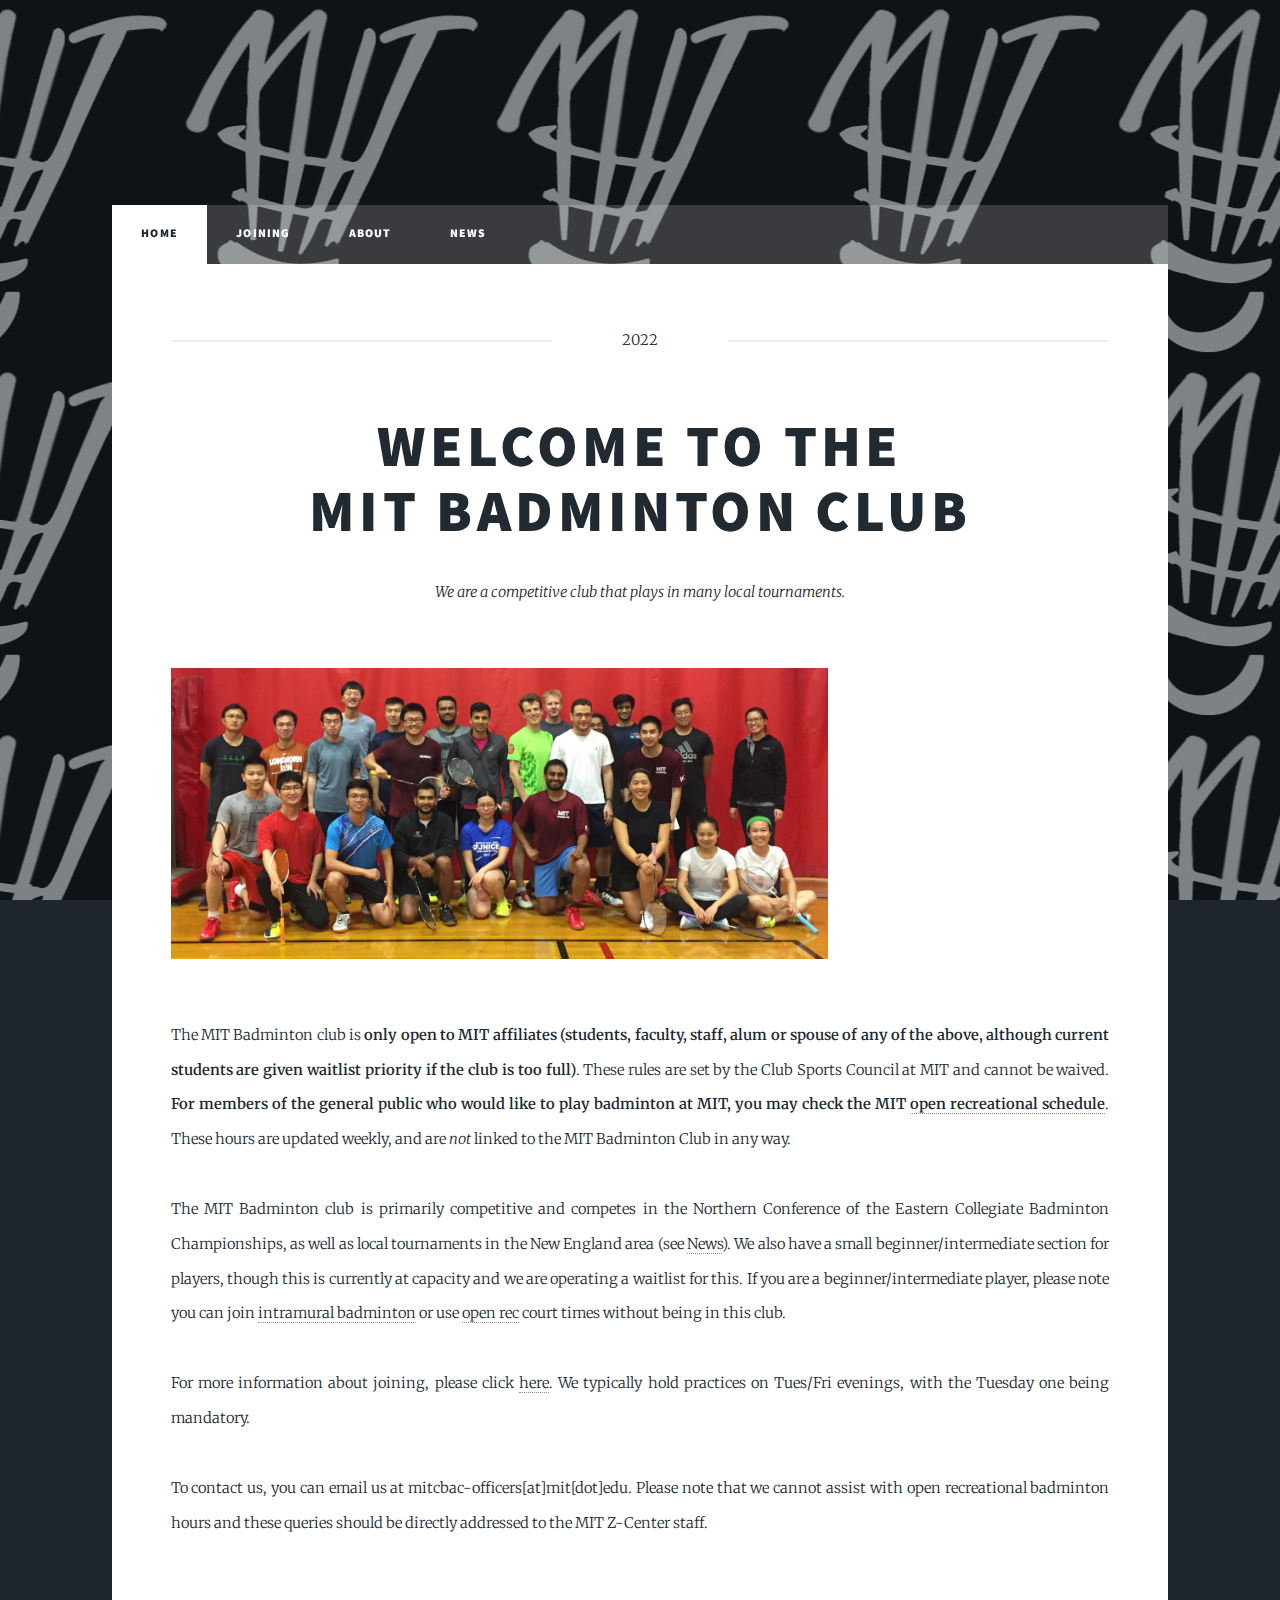
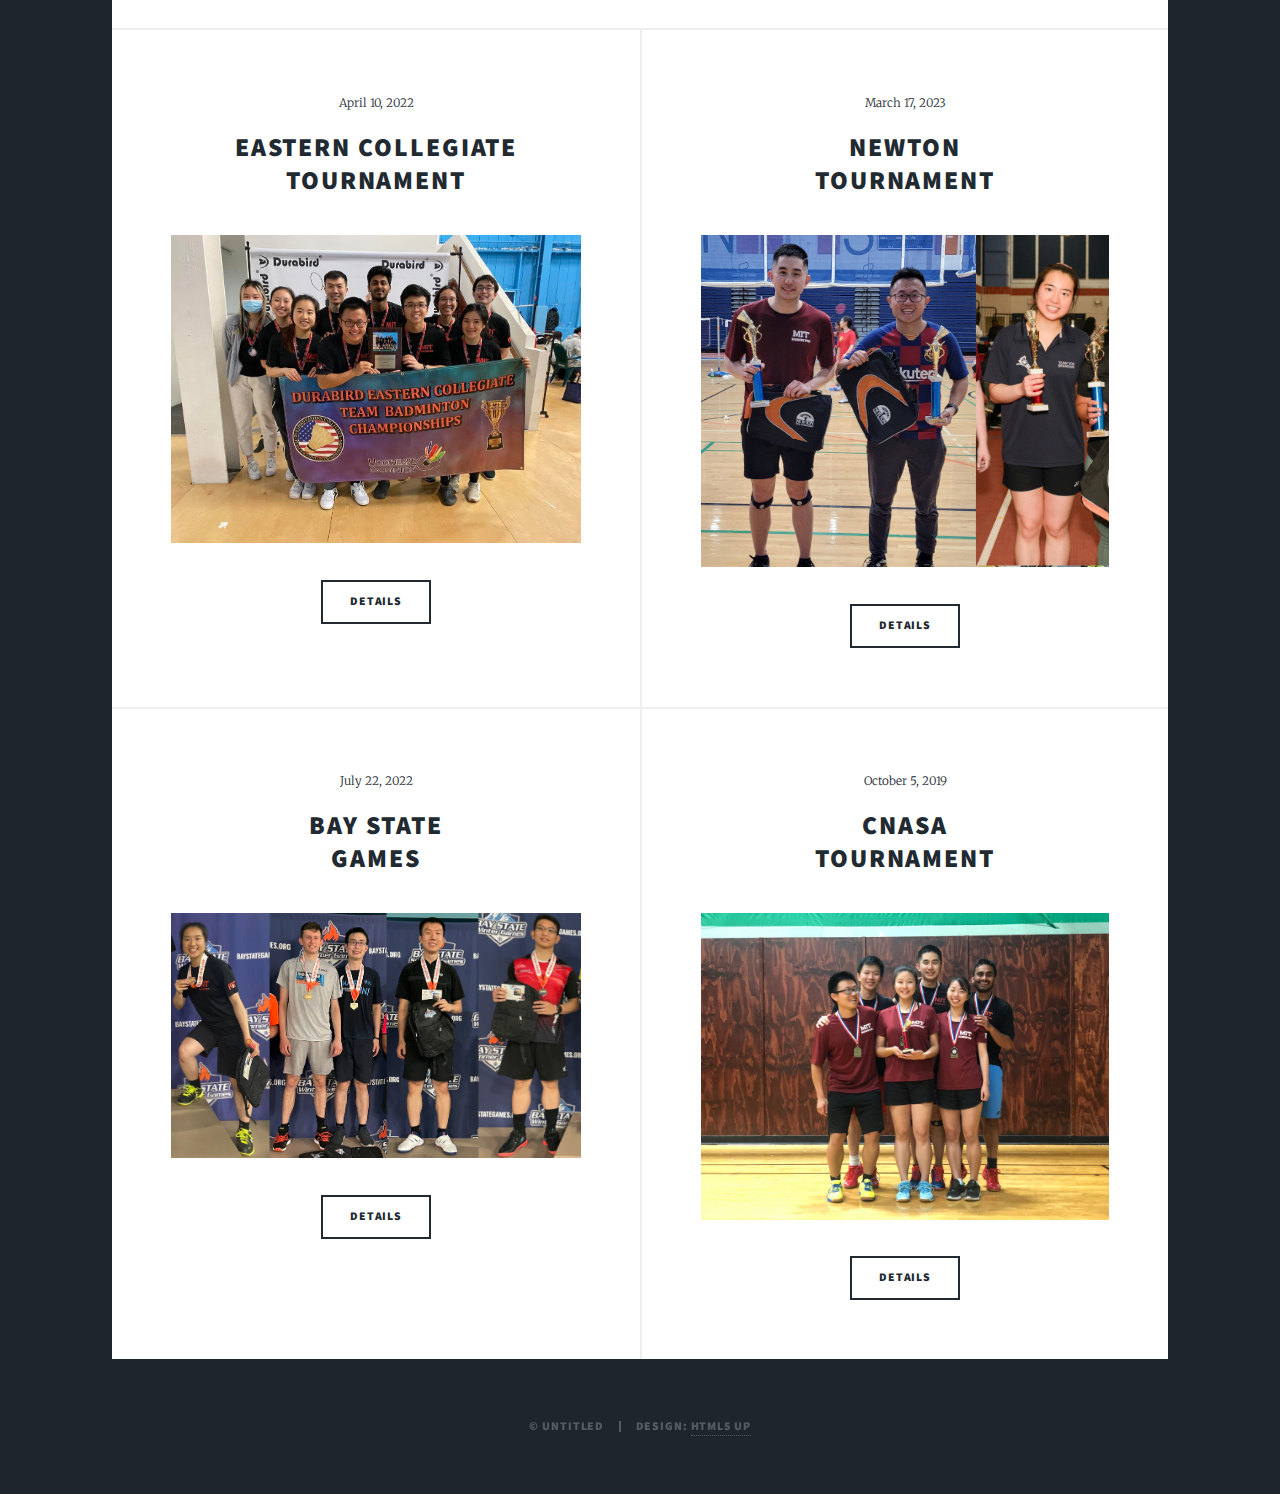
<file: index.html>
<!DOCTYPE HTML>
<!--
	Massively by HTML5 UP
	html5up.net | @ajlkn
	Free for personal and commercial use under the CCA 3.0 license (html5up.net/license)
-->
<html>
	<head>
		<title>Massively by HTML5 UP</title>
		<meta charset="utf-8" />
		<meta name="viewport" content="width=device-width, initial-scale=1, user-scalable=no" />
		<link rel="stylesheet" href="assets/css/main.css" />
		<link rel="icon" href="im/favicon.ico" type="image/x-icon"/>
		<noscript><link rel="stylesheet" href="assets/css/noscript.css" /></noscript>
	</head>
	<body class="is-preload">

		<!-- Wrapper -->
			<div id="wrapper" class="fade-in">

				

				<!-- Header -->
					<header id="header">
					</header>

				<!-- Nav -->
					<nav id="nav">
						<ul class="links">
							<li class="active"><a href="index.html">Home</a></li>
							<li><a href="joining.html">Joining</a></li>
							<li><a href="about.html">About</a></li>
							<li><a href="news.html">News</a></li>
						</ul>
					</nav>

				<!-- Main -->
					<div id="main">

						<!-- Featured Post -->
							<article class="post featured">
								<header class="major">
									<span class="date">2022</span>
									<h2><a href="#">Welcome to the <br />
									MIT Badminton club</a></h2>
									<p>We are a competitive club that plays in many local tournaments.</p>
								</header>
								<a class="image main"><img src="im/club_2019.jpg" alt="" /></a>

								<p>
									The MIT Badminton club is <strong>only open to MIT affiliates (students, faculty, staff, alum or spouse of any of the above, although current students are given waitlist priority if the club is too full)</strong>. These rules are set by the Club Sports Council at MIT and cannot be waived.  <strong>For members of the general public who would like to play badminton at MIT, you may check the MIT <a href="http://web.mit.edu/athletics/www/recschedule.pdf">open recreational schedule</a></strong>. These hours are updated weekly, and are <i>not</i> linked to the MIT Badminton Club in any way.<br /> <br /> 

									The MIT Badminton club is primarily competitive and competes in the Northern Conference of the Eastern Collegiate Badminton Championships, as well as local tournaments in the New England area (see <a href="https://mit-badminton-club.github.io/website/news.html">News</a>). We also have a small beginner/intermediate section for players, though this is currently at capacity and we are operating a waitlist for this. If you are a beginner/intermediate player, please note you can join <a href="http://intramurals.mit.edu/important-dates/sports-leagues/">intramural badminton</a> or use <a href="http://web.mit.edu/athletics/www/recschedule.pdf">open rec</a> court times without being in this club. <br /> <br /> 
									For more information about joining, please click <a href="joining.html">here</a>. We typically hold practices on Tues/Fri evenings, with the Tuesday one being mandatory. <br /> 
									<br /> 
									To contact us, you can email us at mitcbac-officers[at]mit[dot]edu. Please note that we cannot assist with open recreational badminton hours and these queries should be directly addressed to the MIT Z-Center staff.
								</p>

							</article>

						<!-- Posts -->
							<section class="posts">
								<article>
									<header>
										<span class="date">April 10, 2022</span>
										<h2>Eastern Collegiate<br />
										tournament</a></h2>
									</header>
									<a class="image fit"><img src="im/collegiate-spring-2022.jpg" alt="" /></a>
									<ul class="actions special">
										<li><a href="news.html" class="button">Details</a></li>
									</ul>
								</article>
								<article>
									<header>
										<span class="date">March 17, 2023</span>
										<h2><a href="#">Newton<br />
										Tournament</a></h2>
									</header>
									<a class="image fit"><img src="im/newton2023.jpg" alt="" /></a>
									<ul class="actions special">
										<li><a href="news.html" class="button">Details</a></li>
									</ul>
								</article>
								<article>
									<header>
										<span class="date">July 22, 2022</span>
										<h2><a href="news.html">Bay State<br />
										Games</a></h2>
									</header>
									<a class="image fit"><img src="im/baystate2022.png" alt="" /></a>
									<ul class="actions special">
										<li><a href="news.html" class="button">Details</a></li>
									</ul>
								</article>
								<article>
									<header>
										<span class="date">October 5, 2019</span>
										<h2><a href="news.html">CNASA<br />
										tournament</a></h2>
									</header>
									<a class="image fit"><img src="im/cnasa2019.jpg" alt="" /></a>
									<ul class="actions special">
										<li><a href="news.html" class="button">Details</a></li>
									</ul>
								</article>
							</section>
					</div>


				<!-- Copyright -->
					<div id="copyright">
						<ul><li>&copy; Untitled</li><li>Design: <a href="https://html5up.net">HTML5 UP</a></li></ul>
					</div>

			</div>

		<!-- Scripts -->
			<script src="assets/js/jquery.min.js"></script>
			<script src="assets/js/jquery.scrollex.min.js"></script>
			<script src="assets/js/jquery.scrolly.min.js"></script>
			<script src="assets/js/browser.min.js"></script>
			<script src="assets/js/breakpoints.min.js"></script>
			<script src="assets/js/util.js"></script>
			<script src="assets/js/main.js"></script>

	</body>
</html>
</file>
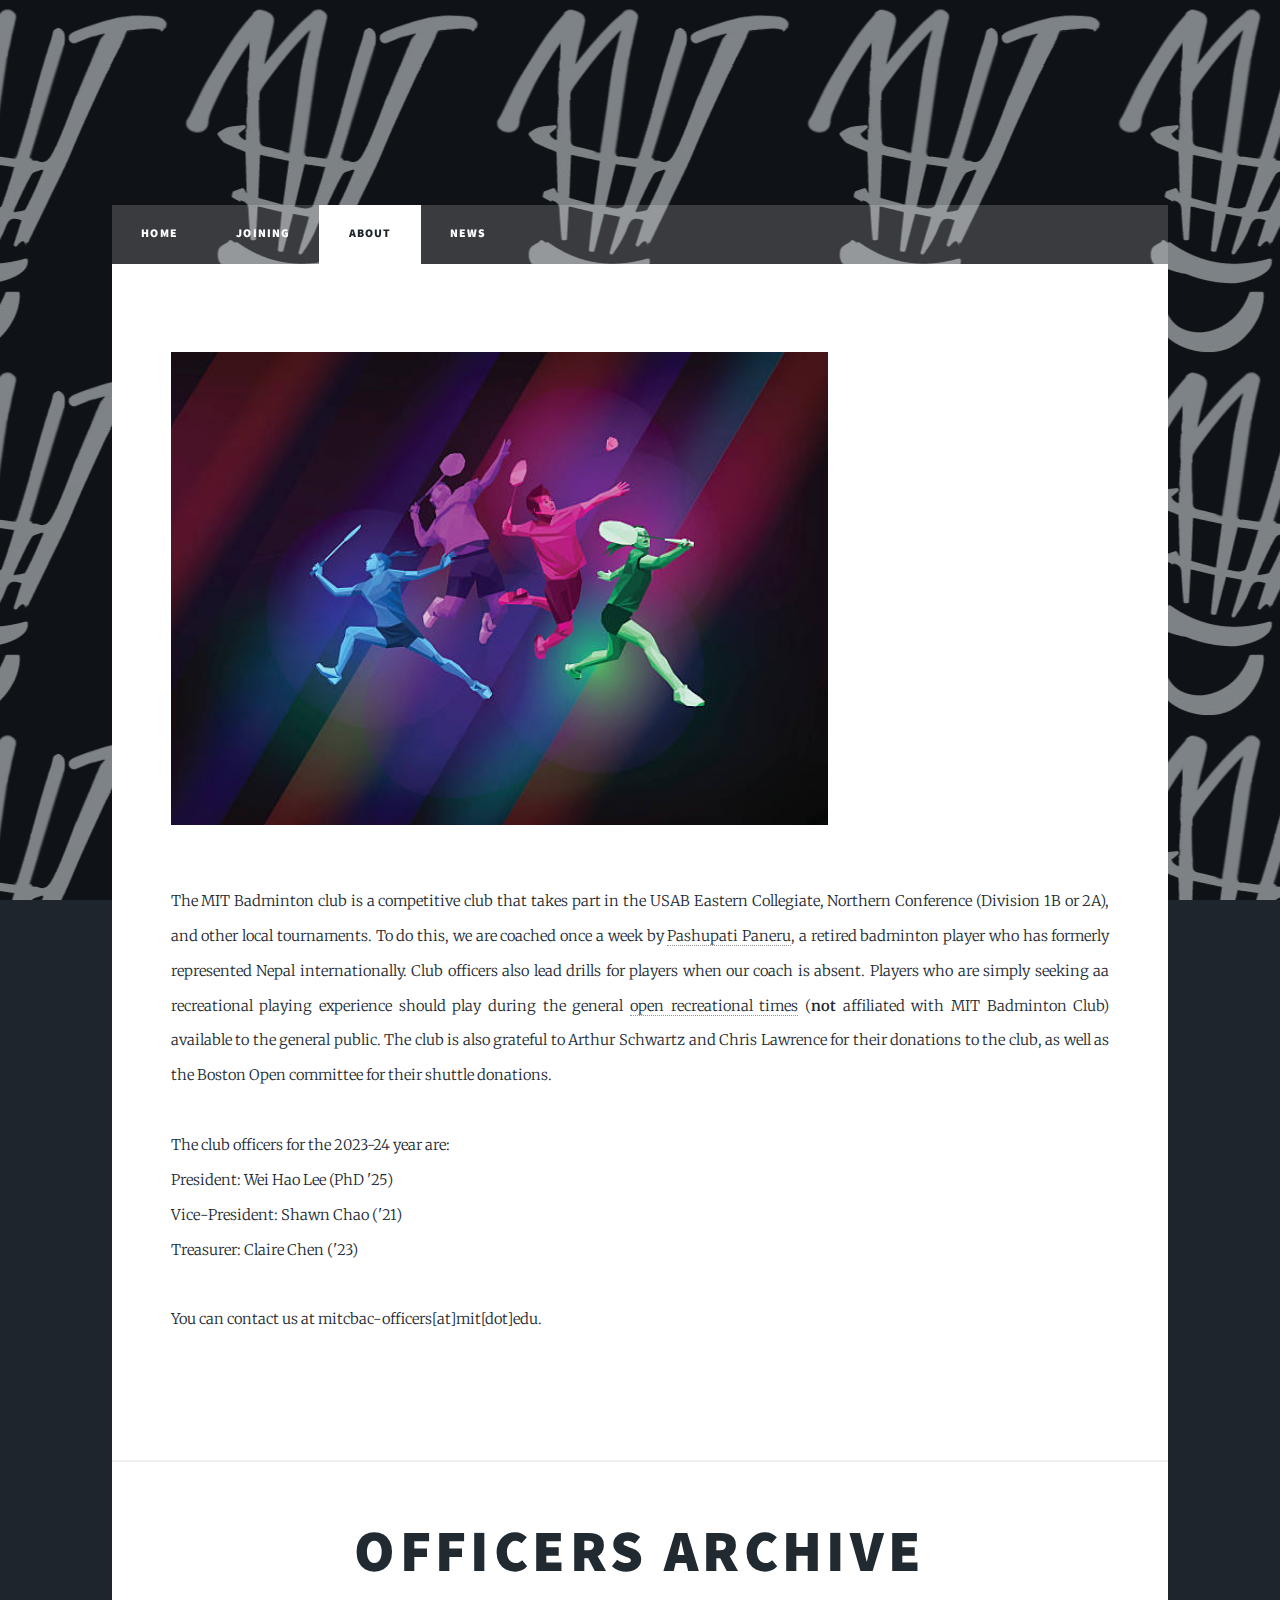
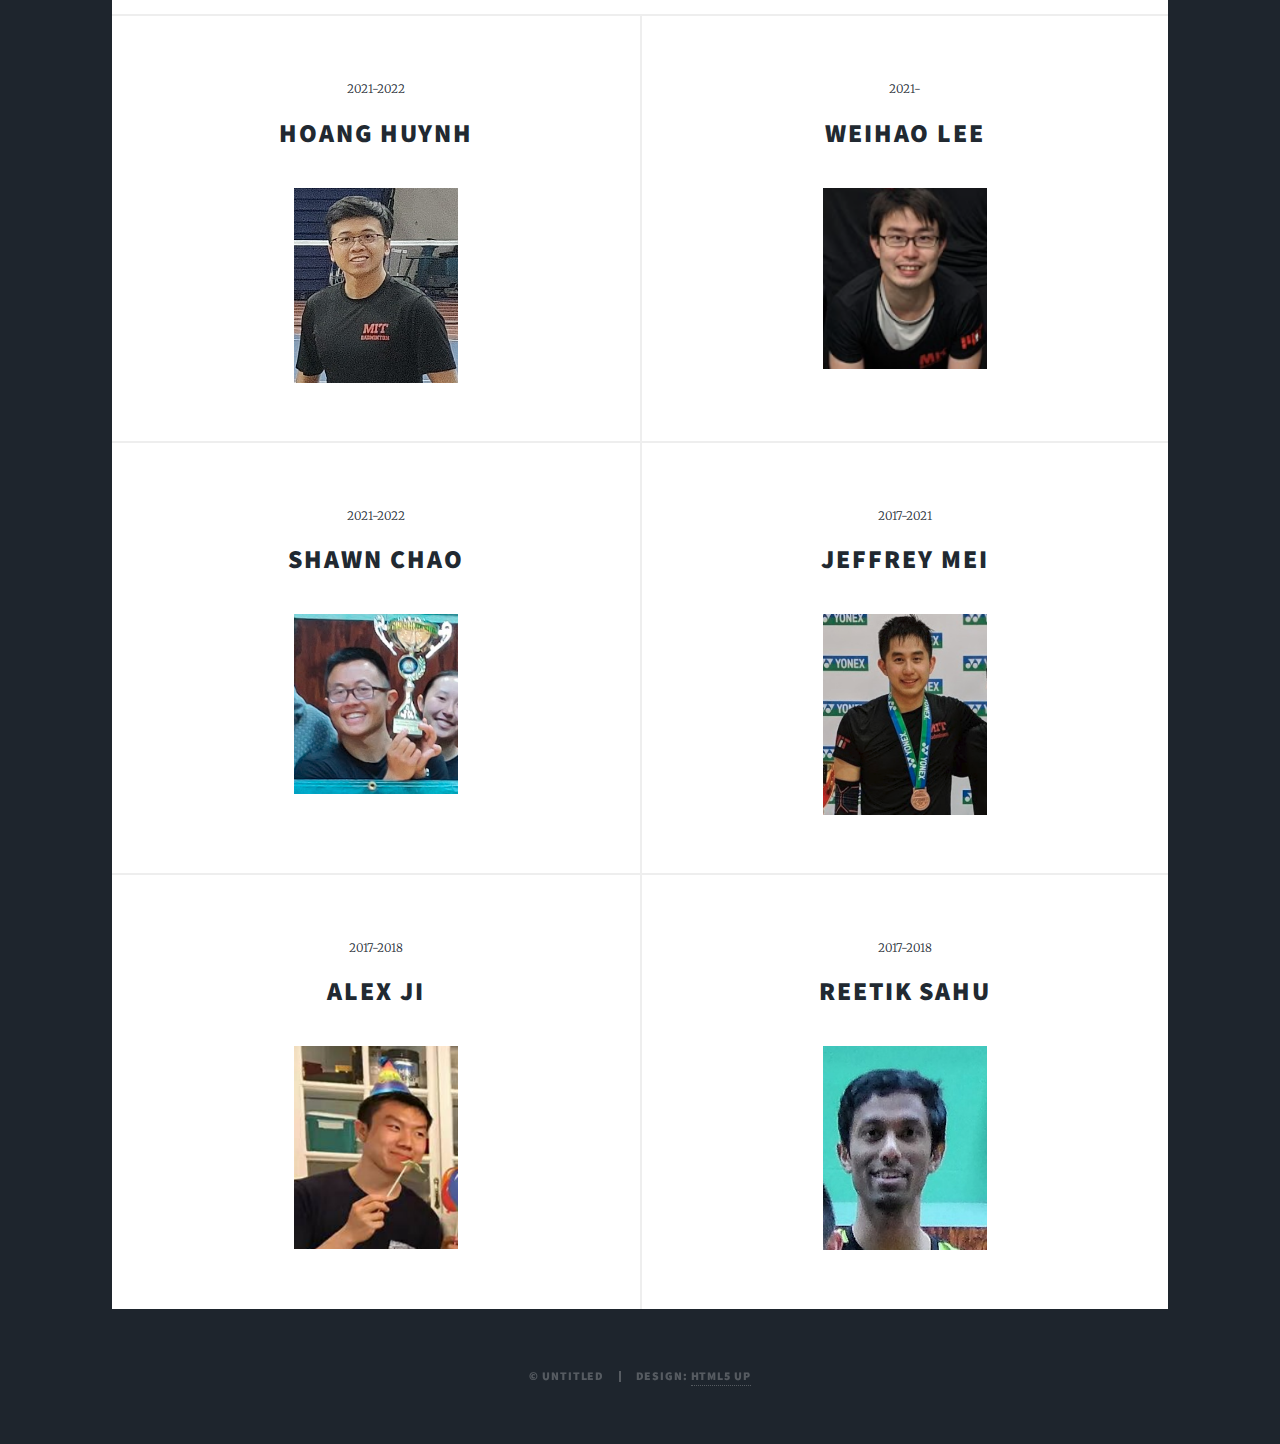
<file: about.html>
<!DOCTYPE HTML>
<!--
	Massively by HTML5 UP
	html5up.net | @ajlkn
	Free for personal and commercial use under the CCA 3.0 license (html5up.net/license)
-->
<html>
	<head>
		<title>joining Page - Massively by HTML5 UP</title>
		<meta charset="utf-8" />
		<meta name="viewport" content="width=device-width, initial-scale=1, user-scalable=no" />
		<link rel="stylesheet" href="assets/css/main.css" />
		<link rel="icon" href="im/favicon.ico" type="image/x-icon"/>
		<noscript><link rel="stylesheet" href="assets/css/noscript.css" /></noscript>
	</head>
	<body class="is-preload">

		<!-- Wrapper -->
			<div id="wrapper">
			<!-- Header -->
					<header id="header">
					</header>
				<!-- Nav -->
					<nav id="nav">
						<ul class="links">
							<li><a href="index.html">Home</a></li>
							<li><a href="joining.html">Joining</a></li>
							<li class="active"><a href="about.html">About</a></li>
							<li><a href="news.html">News</a></li>
						</ul>
					</nav>

				<!-- Main -->
					<div id="main">

						<!-- Post -->
							<section class="post">
								<div class="image main"><img src="im/about_us.jpg" alt="" /></div>
								<p>
									The MIT Badminton club is a competitive club that takes part in the USAB Eastern Collegiate, Northern Conference (Division 1B or 2A), and other local tournaments. To do this, we are coached once a week by <a href="https://en.wikipedia.org/wiki/Pashupati_Paneru">Pashupati Paneru</a>, a retired badminton player who has formerly represented Nepal internationally. Club officers also lead drills for players when our coach is absent. Players who are simply seeking aa recreational playing experience should play during the general <a href = "http://web.mit.edu/athletics/www/recschedule.pdf">open recreational times</a> (<strong>not</strong> affiliated with MIT Badminton Club) available to the general public. The club is also grateful to Arthur Schwartz and Chris Lawrence for their donations to the club, as well as the Boston Open committee for their shuttle donations. <br /> 
									<br /> 
									The club officers for the 2023-24 year are: <br /> 

									President:  Wei Hao Lee (PhD '25) <br /> 
									Vice-President:  Shawn Chao ('21) <br /> 
									Treasurer: Claire Chen ('23) <br /> 
									<br /> 
									You can contact us at mitcbac-officers[at]mit[dot]edu. 
								</p>
								<br /> 
								
							</section>
							<header class="major">
								<h1>Officers Archive</h1>
							</header>
							<section class="posts">
								<article>
									<header>
										<span class="date">2021-2022</span>
										<h2>Hoang Huynh</h2>
									</header>
									<a class="image fit"><img src="im/Hoang.jpg" alt="" style="display: block; margin-left: auto; margin-right: auto; width: 40%;" /></a>
									
								</article>
								<article>
									<header>
										<span class="date">2021-</span>
										<h2>Weihao Lee</h2>
									</header>
									<a class="image fit"><img src="im/Weihao.PNG" alt="" style="display: block; margin-left: auto; margin-right: auto; width: 40%;"/></a>									
								</article>
								<article>
									<header>
										<span class="date">2021-2022</span>
										<h2>Shawn Chao</h2>
									</header>
									<a class="image fit"><img src="im/Shawn.png" alt="" style="display: block; margin-left: auto; margin-right: auto; width: 40%;"/></a>
								</article>
								<article>
									<header>
										<span class="date">2017-2021</span>
										<h2>Jeffrey Mei</h2>
									</header>
									<a class="image fit"><img src="im/Jeffrey.png" alt="" style="display: block; margin-left: auto; margin-right: auto; width: 40%;"/></a>
								</article>
								<article>
									<header>
										<span class="date">2017-2018</span>
										<h2>Alex Ji</h2>
									</header>
									<a class="image fit"><img src="im/Alex.png" alt="" style="display: block; margin-left: auto; margin-right: auto; width: 40%;"/></a>
								</article>
								<article>
									<header>
										<span class="date">2017-2018</span>
										<h2>Reetik Sahu</h2>
									</header>
									<a class="image fit"><img src="im/Reetik.jpg" alt="" style="display: block; margin-left: auto; margin-right: auto; width: 40%;"/></a>
								</article>
							</section>
							


					</div>

				<!-- Copyright -->
					<div id="copyright">
						<ul><li>&copy; Untitled</li><li>Design: <a href="https://html5up.net">HTML5 UP</a></li></ul>
					</div>

			</div>

		<!-- Scripts -->
			<script src="assets/js/jquery.min.js"></script>
			<script src="assets/js/jquery.scrollex.min.js"></script>
			<script src="assets/js/jquery.scrolly.min.js"></script>
			<script src="assets/js/browser.min.js"></script>
			<script src="assets/js/breakpoints.min.js"></script>
			<script src="assets/js/util.js"></script>
			<script src="assets/js/main.js"></script>

	</body>
</html>
</file>
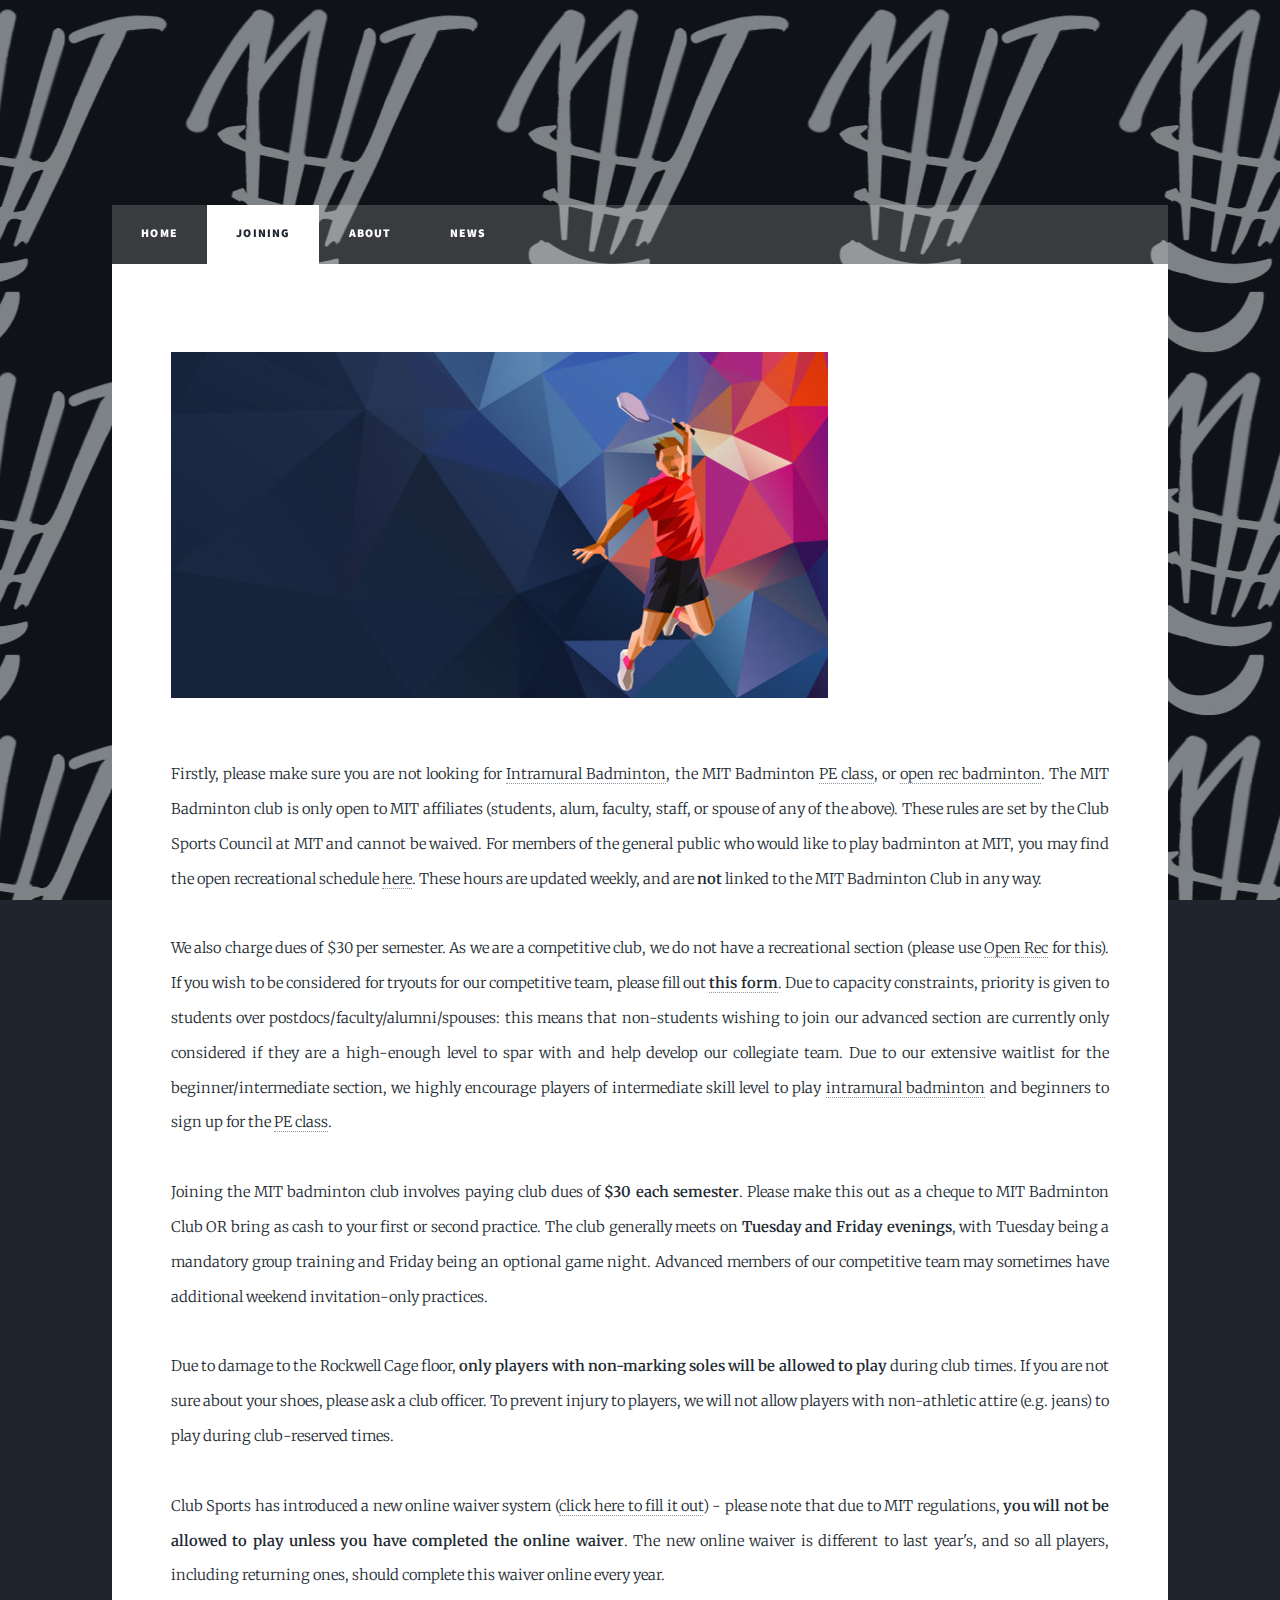
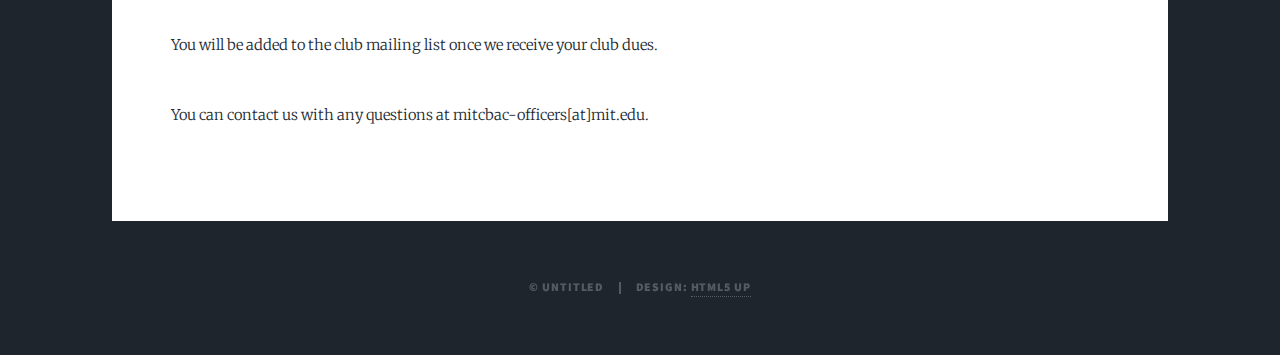
<file: joining.html>
<!DOCTYPE HTML>
<!--
	Massively by HTML5 UP
	html5up.net | @ajlkn
	Free for personal and commercial use under the CCA 3.0 license (html5up.net/license)
-->
<html>
	<head>
		<title>joining Page - Massively by HTML5 UP</title>
		<meta charset="utf-8" />
		<meta name="viewport" content="width=device-width, initial-scale=1, user-scalable=no" />
		<link rel="stylesheet" href="assets/css/main.css" />
		<link rel="icon" href="im/favicon.ico" type="image/x-icon"/>
		<noscript><link rel="stylesheet" href="assets/css/noscript.css" /></noscript>
	</head>
	<body class="is-preload">

		<!-- Wrapper -->
			<div id="wrapper">
			<!-- Header -->
					<header id="header">
					</header>
				<!-- Nav -->
					<nav id="nav">
						<ul class="links">
							<li><a href="index.html">Home</a></li>
							<li class="active"><a href="joining.html">Joining</a></li>
							<li><a href="about.html">About</a></li>
							<li><a href="news.html">News</a></li>
						</ul>
					</nav>

				<!-- Main -->
					<div id="main">

						<!-- Post -->
							<section class="post">
								<div class="image main"><img src="im/background.jpg" alt="" /></div>
								<p>Firstly, please make sure you are not looking for <a href="http://intramurals.mit.edu/important-dates/sports-leagues/">Intramural Badminton</a>, the MIT Badminton <a href="https://physicaleducationandwellness.mit.edu/options-for-points/course-catalog/">PE class</a>, or  <a href="http://web.mit.edu/athletics/www/recschedule.pdf">open rec badminton</a>.  The MIT Badminton club is only open to MIT affiliates (students, alum, faculty, staff, or spouse of any of the above). These rules are set by the Club Sports Council at MIT and cannot be waived. For members of the general public who would like to play badminton at MIT, you may find the open recreational schedule <a href="http://web.mit.edu/athletics/www/recschedule.pdf">here</a>. These hours are updated weekly, and are <strong>not</strong> linked to the MIT Badminton Club in any way.
								<br /><br />
								We also charge dues of $30 per semester. As we are a competitive club, we do not have a recreational section (please use <a href="http://web.mit.edu/athletics/www/recschedule.pdf">Open Rec</a> for this). If you wish to be considered for tryouts for our competitive team, please fill out <strong><a href="https://forms.gle/1xqrkKwDeCZixEqw9">this form</a></strong>. Due to capacity constraints, priority is given to students over postdocs/faculty/alumni/spouses: this means that non-students wishing to join our advanced section are currently only considered if they are a high-enough level to spar with and help develop our collegiate team. Due to our extensive waitlist for the beginner/intermediate section, we highly encourage players of intermediate skill level to play <a href="http://intramurals.mit.edu/important-dates/sports-leagues/">intramural badminton</a> and beginners to sign up for the <a href="https://physicaleducationandwellness.mit.edu/options-for-points/course-catalog/">PE class</a>.  <br /> </br>  
								Joining the MIT badminton club involves paying club dues of <strong>$30 each semester</strong>. Please make this out as a cheque to MIT Badminton Club OR bring as cash to your first or second practice. The club generally meets on <strong>Tuesday and Friday evenings</strong>, with Tuesday being a mandatory group training and Friday being an optional game night. Advanced members of our competitive team may sometimes have additional weekend invitation-only practices.<br /> 
								<br /> 
								Due to damage to the Rockwell Cage floor, <strong>only players with non-marking soles will be allowed to play</strong> during club times. If you are not sure about your shoes, please ask a club officer. To prevent injury to players, we will not allow players with non-athletic attire (e.g. jeans) to play during club-reserved times.<br /> 
								<br /> 
								Club Sports has introduced a new online waiver system (<a href="http://clubsports.mit.edu/join-a-club/">click here to fill it out</a>) - please note that due to MIT regulations, <strong>you will not be allowed to play unless you have completed the online waiver</strong>. The new online waiver is different to last year's, and so all players, including returning ones, should complete this waiver online every year.<br /> 
								<br /> 
								You will be added to the club mailing list once we receive your club dues.</a><br /> 
								<br /> 
				
								You can contact us with any questions at mitcbac-officers[at]mit.edu.</p>
							</section>

					</div>

				<!-- Copyright -->
					<div id="copyright">
						<ul><li>&copy; Untitled</li><li>Design: <a href="https://html5up.net">HTML5 UP</a></li></ul>
					</div>

			</div>

		<!-- Scripts -->
			<script src="assets/js/jquery.min.js"></script>
			<script src="assets/js/jquery.scrollex.min.js"></script>
			<script src="assets/js/jquery.scrolly.min.js"></script>
			<script src="assets/js/browser.min.js"></script>
			<script src="assets/js/breakpoints.min.js"></script>
			<script src="assets/js/util.js"></script>
			<script src="assets/js/main.js"></script>

	</body>
</html>
</file>
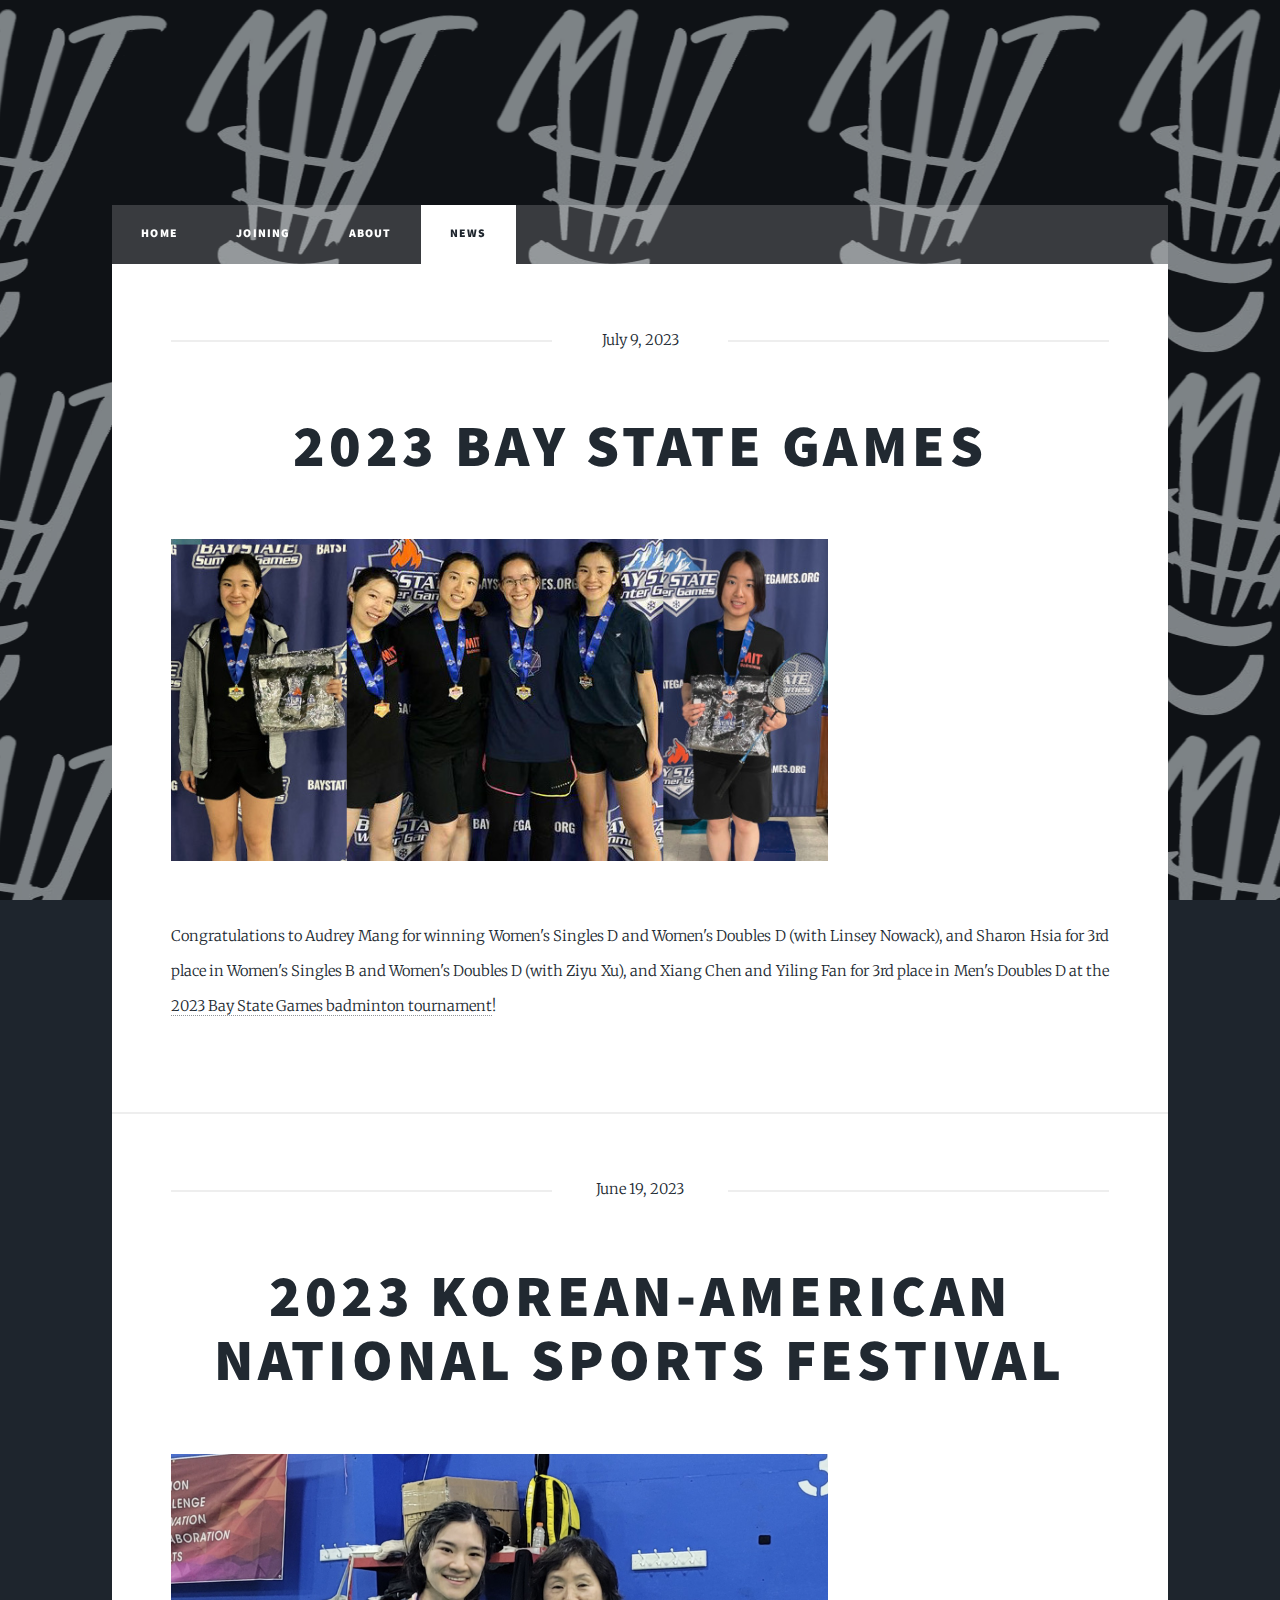
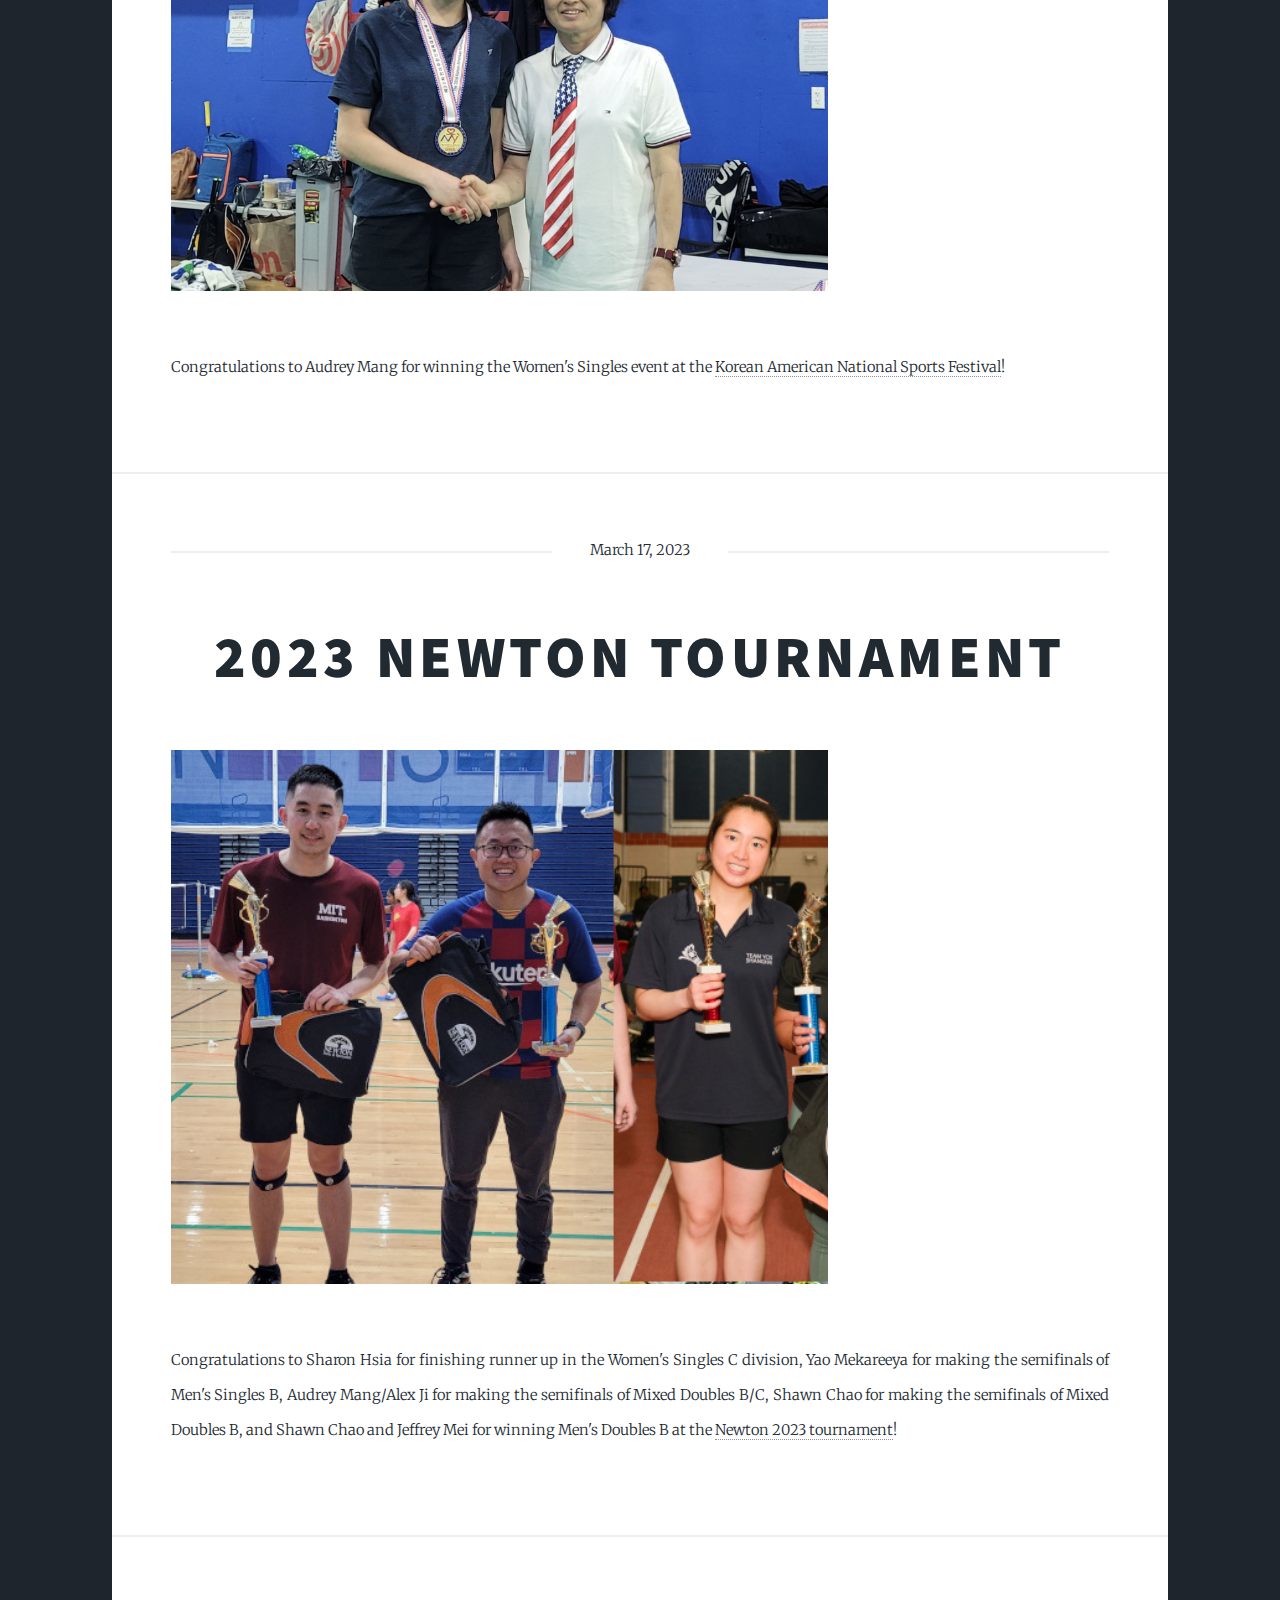
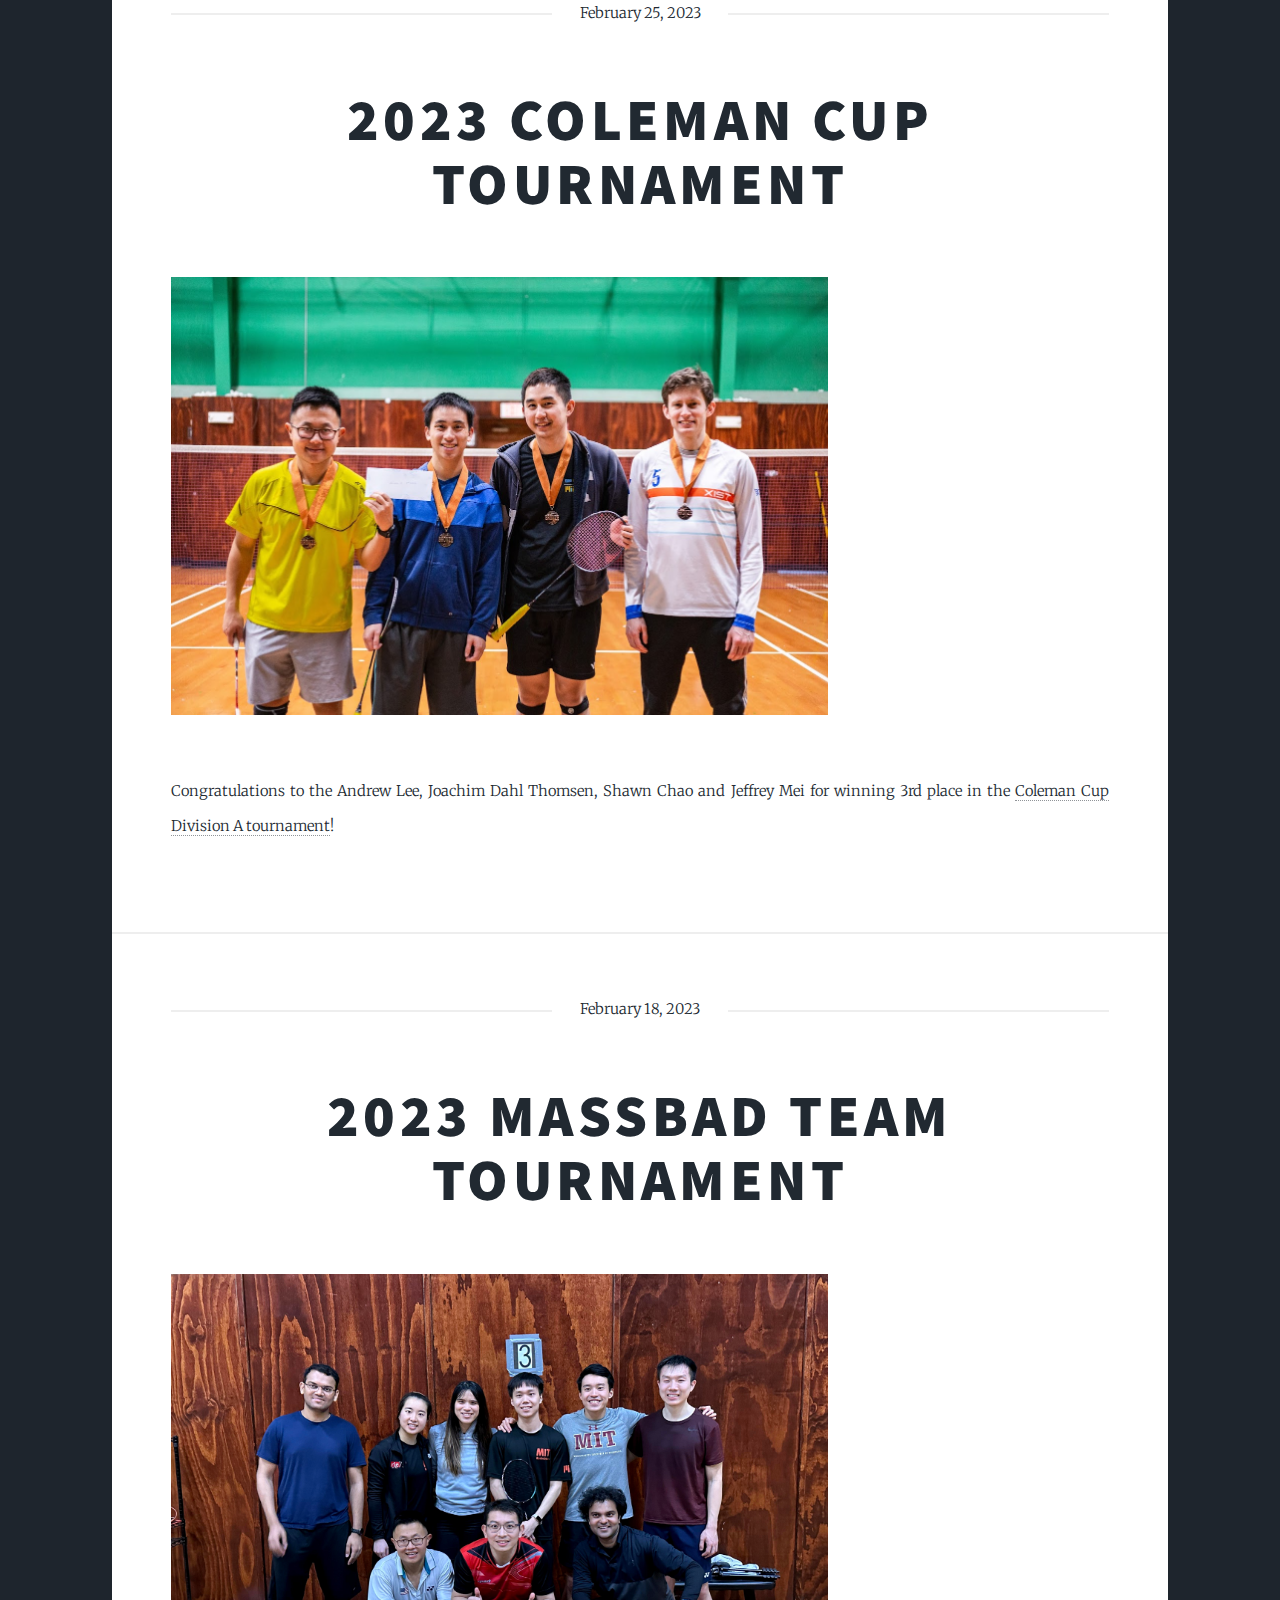
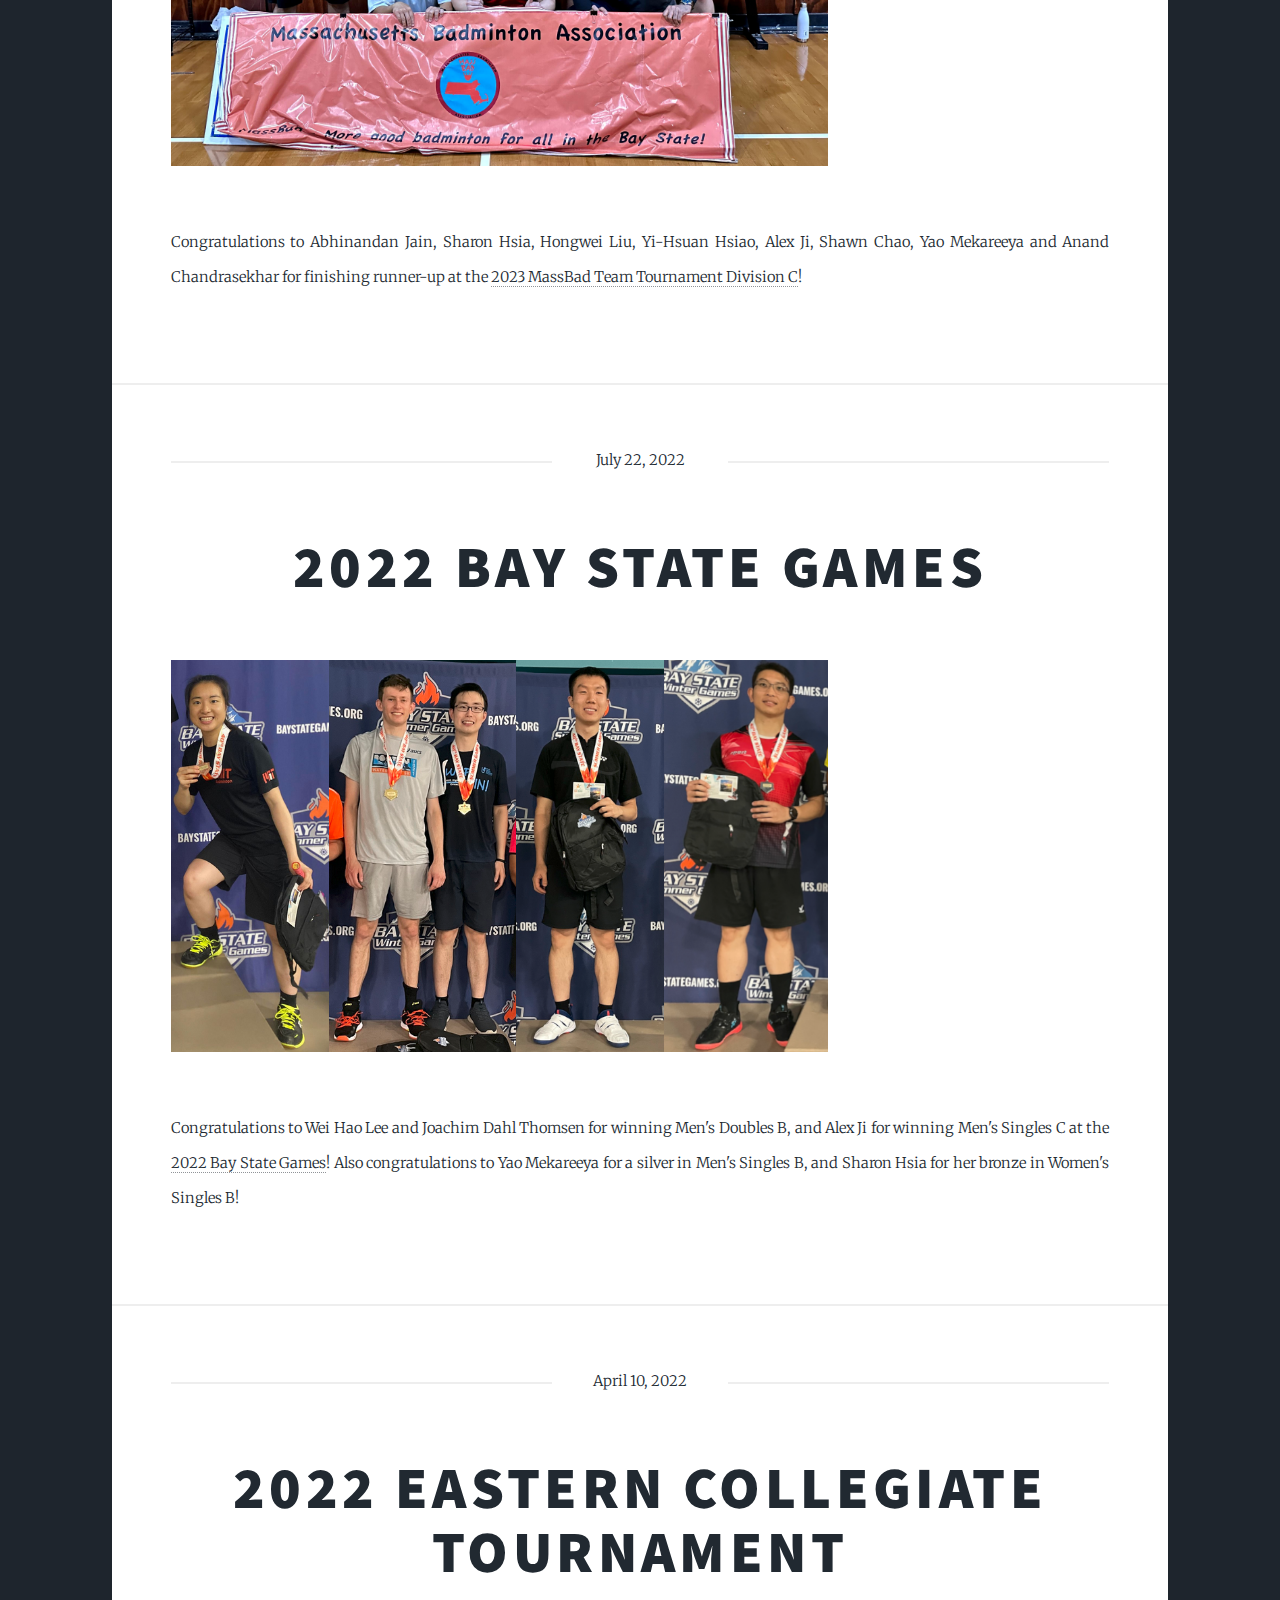
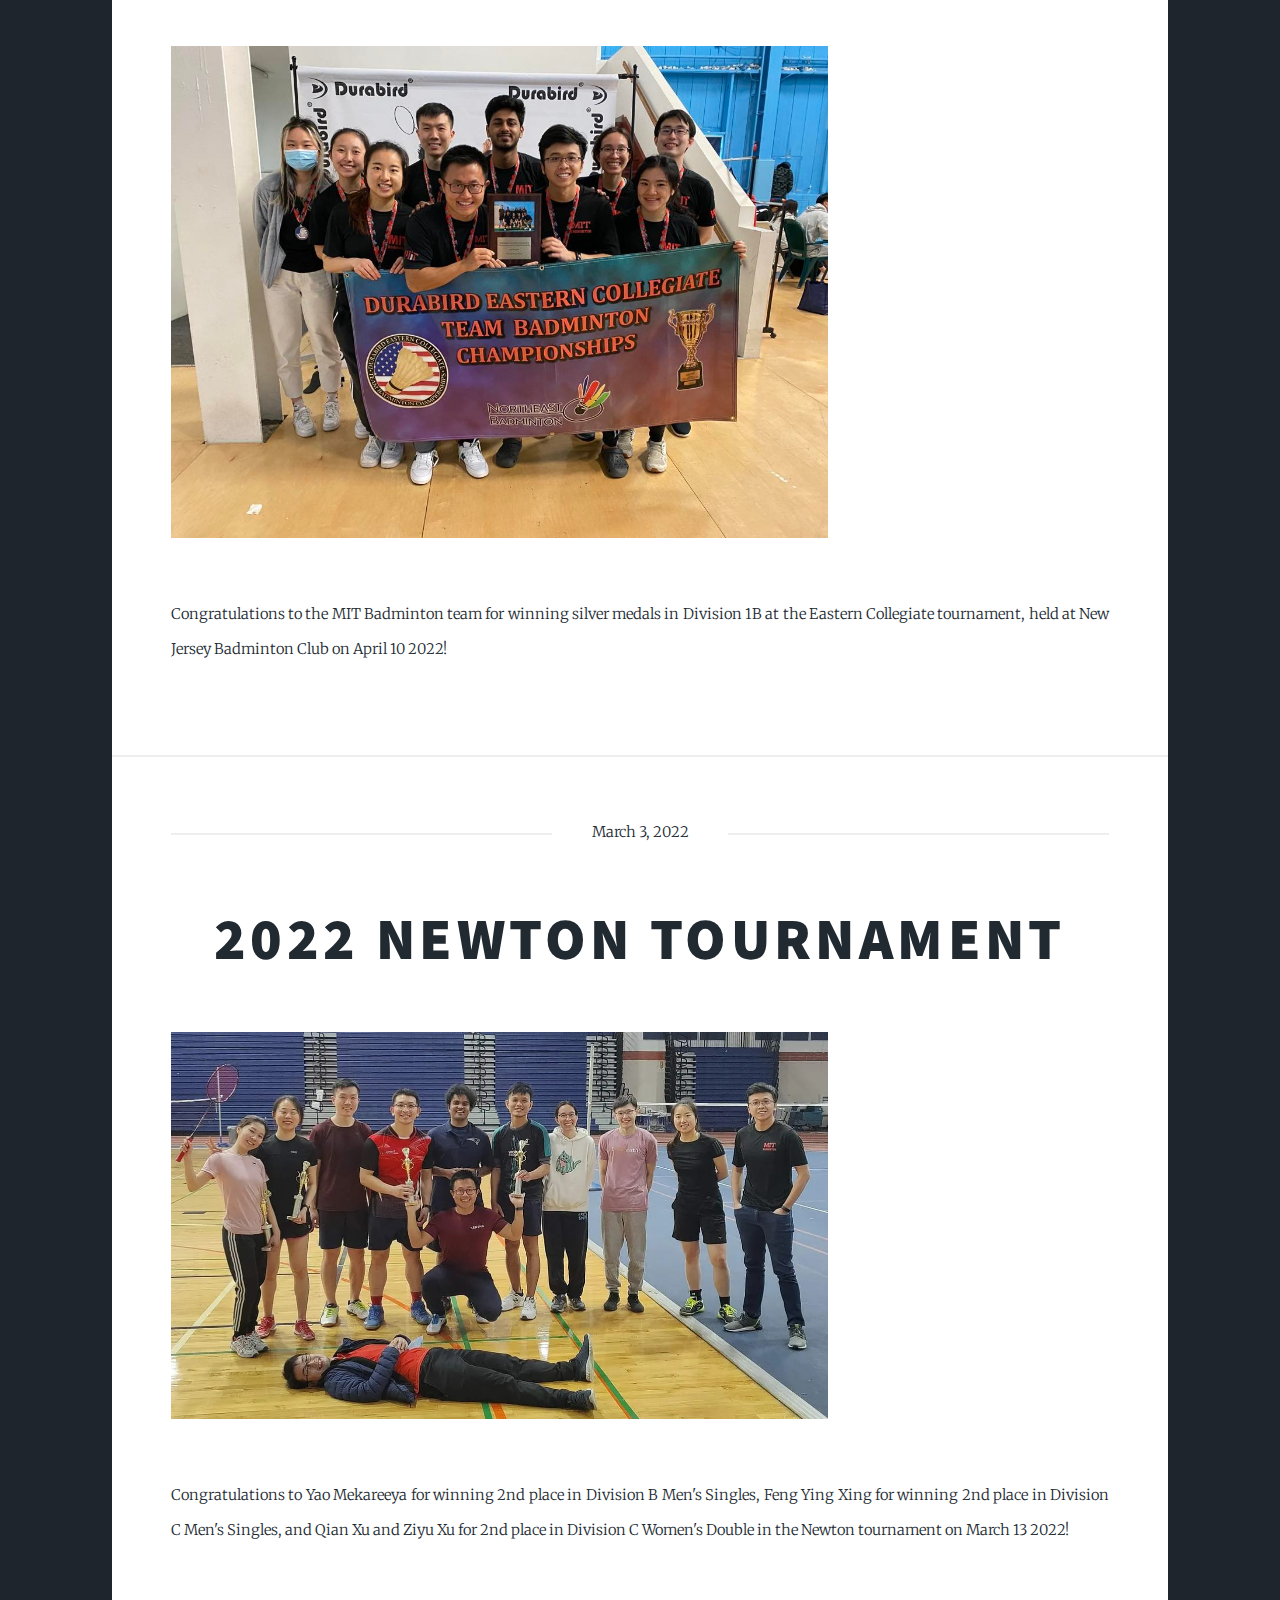
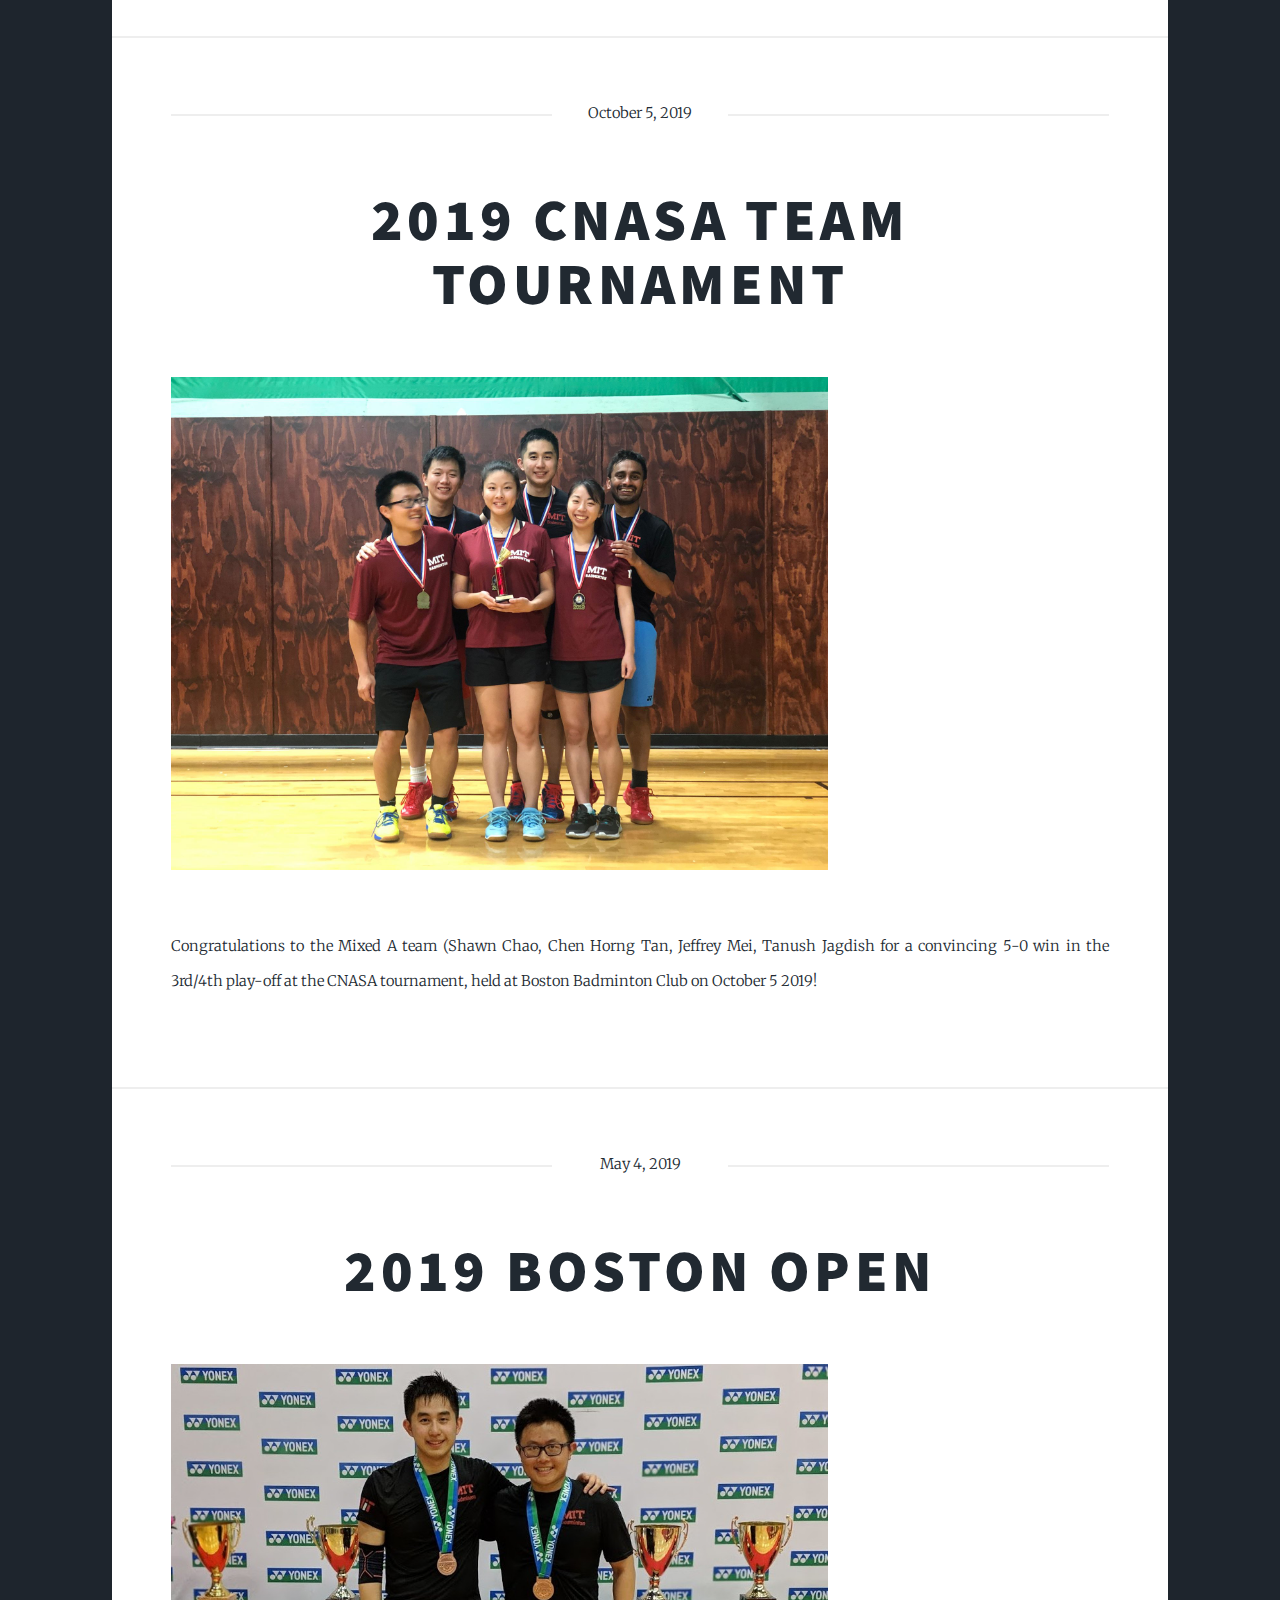
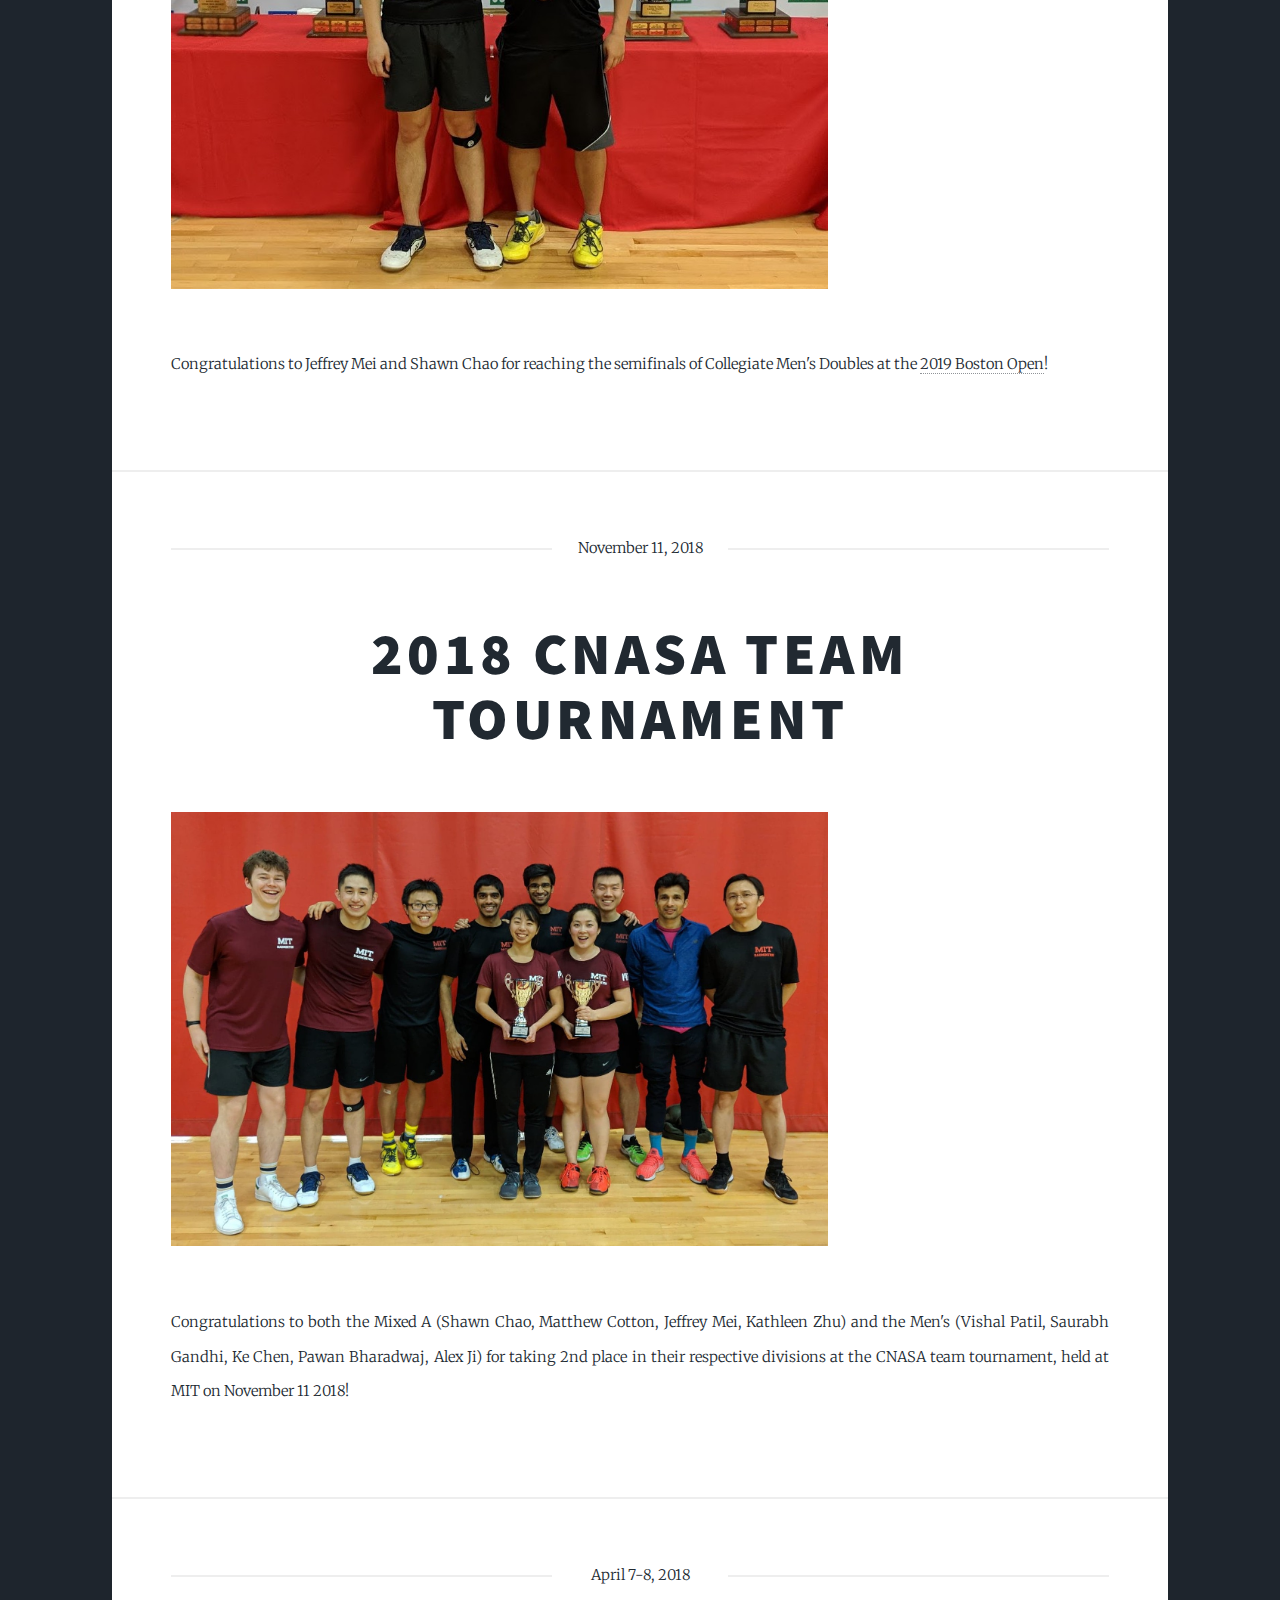
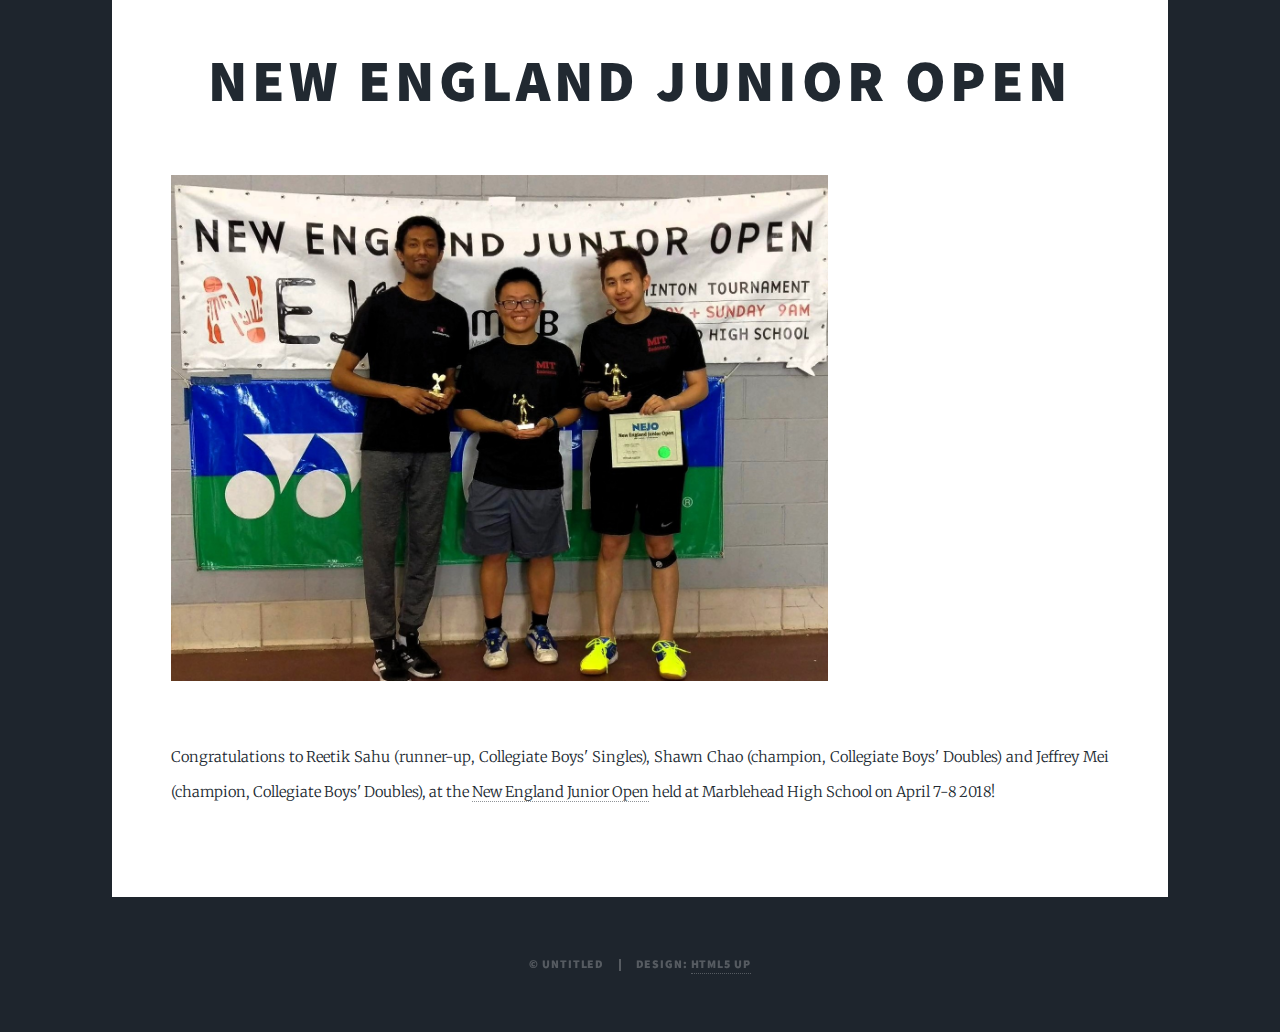
<file: news.html>
<!DOCTYPE HTML>
<!--
	Massively by HTML5 UP
	html5up.net | @ajlkn
	Free for personal and commercial use under the CCA 3.0 license (html5up.net/license)
-->
<html>
	<head>
		<title>News</title>
		<meta charset="utf-8" />
		<meta name="viewport" content="width=device-width, initial-scale=1, user-scalable=no" />
		<link rel="stylesheet" href="assets/css/main.css" />
		<link rel="icon" href="im/favicon.ico" type="image/x-icon"/>
		<noscript><link rel="stylesheet" href="assets/css/noscript.css" /></noscript>
	</head>
	<body class="is-preload">

		<!-- Wrapper -->
			<div id="wrapper">
			<!-- Header -->
					<header id="header">
					</header>
				<!-- Nav -->
					<nav id="nav">
						<ul class="links">
							<li><a href="index.html">Home</a></li>
							<li><a href="joining.html">Joining</a></li>
							<li><a href="about.html">About</a></li>
							<li class="active"><a href="news.html">News</a></li>
						</ul>
					</nav>

				<!-- Main -->
					<div id="main">

						<!-- Post -->
							<section class="post">
								<header class="major">
									<span class="date">July 9, 2023</span>
									<h1>2023 Bay State Games</h1>
								</header>
								<div class="image main"><img src="im/WD_group.JPG" alt=""/></div>
								<p>
									Congratulations to Audrey Mang for winning Women's Singles D and Women's Doubles D (with Linsey Nowack), and Sharon Hsia for 3rd place in Women's Singles B and Women's Doubles D (with Ziyu Xu), and Xiang Chen and Yiling Fan for 3rd place in Men's Doubles D at the <a href="https://www.tournamentsoftware.com/sport/winners.aspx?id=434da252-65df-488f-aa7f-f64668b73021">2023 Bay State Games badminton tournament</a>! 
								</p>
							</section>
							<section class="post">
								<header class="major">
									<span class="date">June 19, 2023</span>
									<h1>2023 Korean-American National Sports Festival</h1>
								</header>
								<div class="image main"><img src="im/KAG.jpg" alt=""/></div>
								<p>
									Congratulations to Audrey Mang for winning the Women's Singles event at the <a href="https://www.ny23.org/">Korean American National Sports Festival</a>! 
								</p>
							</section>
							
							<section class="post">
								<header class="major">
									<span class="date">March 17, 2023</span>
									<h1>2023 Newton Tournament</h1>
								</header>
								<div class="image main"><img src="im/newton2023.jpg" alt=""/></div>
								<p>
									Congratulations to Sharon Hsia for finishing runner up in the Women's Singles C division, Yao Mekareeya for making the semifinals of Men's Singles B, Audrey Mang/Alex Ji for making the semifinals of Mixed Doubles B/C, Shawn Chao for making the semifinals of Mixed Doubles B, and Shawn Chao and Jeffrey Mei for winning Men's Doubles B at the <a href="https://www.newtonma.gov/government/parks-recreation-culture/recreation-programs/badminton">Newton 2023 tournament</a>! 
								</p>
							</section>
							
							<section class="post">
								<header class="major">
									<span class="date">February 25, 2023</span>
									<h1>2023 Coleman Cup tournament</h1>
								</header>
								<div class="image main"><img src="im/coleman2023.jpg" alt="" /></div>
								<p>
									Congratulations to the Andrew Lee, Joachim Dahl Thomsen, Shawn Chao and Jeffrey Mei for winning 3rd place in the <a href="https://www.tournamentsoftware.com/sport/tournament.aspx?id=87041F56-4089-4CC7-B7F7-5C1BCB11BDB2">Coleman Cup Division A tournament</a>!
								</p>
							</section>
							<section class="post">
								<header class="major">
									<span class="date">February 18, 2023</span>
									<h1>2023 MassBad Team Tournament</h1>
								</header>
								<div class="image main"><img src="im/massbad2023.jpeg" alt="" /></div>
								<p>
									Congratulations to Abhinandan Jain, Sharon Hsia, Hongwei Liu, Yi-Hsuan Hsiao, Alex Ji, Shawn Chao, Yao Mekareeya and Anand Chandrasekhar for finishing runner-up at the <a href="https://www.tournamentsoftware.com/sport/tournament.aspx?id=353D449D-6D79-480E-9693-2B561409B2B6">2023 MassBad Team Tournament Division C</a>!
								</p>
							</section>
							<section class="post">
								<header class="major">
									<span class="date">July 22, 2022</span>
									<h1>2022 Bay State Games</h1>
								</header>
								<div class="image main"><img src="im/baystate2022.png" alt="" /></div>
								<p>
								Congratulations to Wei Hao Lee and Joachim Dahl Thomsen for winning Men's Doubles B, and Alex Ji for winning Men's Singles C at the <a href="https://www.tournamentsoftware.com/tournament/B5768A3D-A3E7-4677-931E-41D826BA30CA">2022 Bay State Games</a>! Also congratulations to Yao Mekareeya for a silver in Men's Singles B, and Sharon Hsia for her bronze in Women's Singles B!
								</p>
							</section>
							
							<section class="post">
								<header class="major">
									<span class="date">April 10, 2022</span>
									<h1>2022 Eastern Collegiate tournament</h1>
								</header>
								<div class="image main"><img src="im/collegiate-spring-2022.jpg" alt="" /></div>
								<p>
									Congratulations to the MIT Badminton team for winning silver medals in Division 1B at the Eastern Collegiate tournament, held at New Jersey Badminton Club on April 10 2022!
								</p>
							</section>
							<section class="post">
								<header class="major">
									<span class="date">March 3, 2022</span>
									<h1>2022 Newton tournament</h1>
								</header>
								<div class="image main"><img src="im/Newton-tournament-spring-2022.jpg" alt="" /></div>
								<p>
									Congratulations to Yao Mekareeya for winning 2nd place in Division B Men's Singles, Feng Ying Xing for winning 2nd place in Division C Men's Singles, and Qian Xu and Ziyu Xu for 2nd place in Division C Women's Double in the Newton tournament on March 13 2022!
								</p>
							</section>
							<section class="post">
								<header class="major">
									<span class="date">October 5, 2019</span>
									<h1>2019 CNASA team tournament</h1>
								</header>
								<div class="image main"><img src="im/cnasa2019.jpg" alt="" /></div>
								<p>
									Congratulations to the Mixed A team (Shawn Chao, Chen Horng Tan, Jeffrey Mei, Tanush Jagdish for a convincing 5-0 win in the 3rd/4th play-off at the CNASA tournament, held at Boston Badminton Club on October 5 2019!
								</p>
							</section>
							<section class="post">
								<header class="major">
									<span class="date">May 4, 2019</span>
									<h1>2019 Boston Open</h1>
								</header>
								<div class="image main"><img src="im/BostonOpen2019.jpg" alt="" /></div>
								<p>
									Congratulations to Jeffrey Mei and Shawn Chao for reaching the semifinals of Collegiate Men's Doubles at the <a href="https://www.tournamentsoftware.com/sport/winners.aspx?id=691588A2-595B-4C08-B3F3-3137FA16404A">2019 Boston Open</a>! 
								</p>
							</section>
							<section class="post">
								<header class="major">
									<span class="date">November 11, 2018</span>
									<h1>2018 CNASA team tournament</h1>
								</header>
								<div class="image main"><img src="im/cnasa.jpg" alt="" /></div>
								<p>
									Congratulations to both the Mixed A (Shawn Chao, Matthew Cotton, Jeffrey Mei, Kathleen Zhu) and the Men's (Vishal Patil, Saurabh Gandhi, Ke Chen, Pawan Bharadwaj, Alex Ji) for taking 2nd place in their respective divisions at the CNASA team tournament, held at MIT on November 11 2018!
								</p>
							</section>
							<section class="post">
								<header class="major">
									<span class="date">April 7-8, 2018</span>
									<h1>New England Junior Open</h1>
								</header>
								<div class="image main"><img src="im/nejo.jpg" alt="" /></div>
								<p>
									Congratulations to Reetik Sahu (runner-up, Collegiate Boys' Singles), Shawn Chao (champion, Collegiate Boys' Doubles) and Jeffrey Mei (champion, Collegiate Boys' Doubles), at the <a href="https://www.tournamentsoftware.com/sport/winners.aspx?id=87AF7DBE-7FE1-4FA0-A133-734372B6D259">New England Junior Open</a> held at Marblehead High School on April 7-8 2018! 
								</p>
							</section>

					</div>

				<!-- Copyright -->
					<div id="copyright">
						<ul><li>&copy; Untitled</li><li>Design: <a href="https://html5up.net">HTML5 UP</a></li></ul>
					</div>

			</div>

		<!-- Scripts -->
			<script src="assets/js/jquery.min.js"></script>
			<script src="assets/js/jquery.scrollex.min.js"></script>
			<script src="assets/js/jquery.scrolly.min.js"></script>
			<script src="assets/js/browser.min.js"></script>
			<script src="assets/js/breakpoints.min.js"></script>
			<script src="assets/js/util.js"></script>
			<script src="assets/js/main.js"></script>

	</body>
</html>
</file>
<file: assets/css/main.css>
@import url(fontawesome-all.min.css);
@import url("https://fonts.googleapis.com/css?family=Merriweather:300,700,300italic,700italic|Source+Sans+Pro:900");

/*
	Massively by HTML5 UP
	html5up.net | @ajlkn
	Free for personal and commercial use under the CCA 3.0 license (html5up.net/license)
*/

html, body, div, span, applet, object,
iframe, h1, h2, h3, h4, h5, h6, p, blockquote,
pre, a, abbr, acronym, address, big, cite,
code, del, dfn, em, img, ins, kbd, q, s, samp,
small, strike, strong, sub, sup, tt, var, b,
u, i, center, dl, dt, dd, ol, ul, li, fieldset,
form, label, legend, table, caption, tbody,
tfoot, thead, tr, th, td, article, aside,
canvas, details, embed, figure, figcaption,
footer, header, hgroup, menu, nav, output, ruby,
section, summary, time, mark, audio, video {
	margin: 0;
	padding: 0;
	border: 0;
	font-size: 100%;
	font: inherit;
	vertical-align: baseline;}

article, aside, details, figcaption, figure,
footer, header, hgroup, menu, nav, section {
	display: block;}

body {
	line-height: 1;
}

ol, ul {
	list-style: none;
}

blockquote, q {
	quotes: none;
}

	blockquote:before, blockquote:after, q:before, q:after {
		content: '';
		content: none;
	}

table {
	border-collapse: collapse;
	border-spacing: 0;
}

body {
	-webkit-text-size-adjust: none;
}

mark {
	background-color: transparent;
	color: inherit;
}

input::-moz-focus-inner {
	border: 0;
	padding: 0;
}

input, select, textarea {
	-moz-appearance: none;
	-webkit-appearance: none;
	-ms-appearance: none;
	appearance: none;
}

/* Basic */

	@-ms-viewport {
		width: device-width;
	}

	body {
		-ms-overflow-style: scrollbar;
	}

	@media screen and (max-width: 480px) {

		html, body {
			min-width: 320px;
		}

	}

	html {
		box-sizing: border-box;
	}

	*, *:before, *:after {
		box-sizing: inherit;
	}

	body {
		background-color: #1e252d;
	}

		body.is-preload *, body.is-preload *:before, body.is-preload *:after {
			-moz-animation: none !important;
			-webkit-animation: none !important;
			-ms-animation: none !important;
			animation: none !important;
			-moz-transition: none !important;
			-webkit-transition: none !important;
			-ms-transition: none !important;
			transition: none !important;
		}

/* Type */

	html {
		font-size: 16pt;
	}

		@media screen and (max-width: 1680px) {

			html {
				font-size: 12pt;
			}

		}

		@media screen and (max-width: 1280px) {

			html {
				font-size: 11pt;
			}

		}

		@media screen and (max-width: 360px) {

			html {
				font-size: 10pt;
			}

		}

	body {
		color: #212931;
	}

	body, input, select, textarea {
		font-family: "Merriweather", Georgia, serif;
		font-weight: 300;
		font-size: 1rem;
		line-height: 2.375;
	}

	a {
		-moz-transition: color 0.2s ease-in-out, background-color 0.2s ease-in-out, border-color 0.2s ease-in-out, box-shadow 0.2s ease-in-out;
		-webkit-transition: color 0.2s ease-in-out, background-color 0.2s ease-in-out, border-color 0.2s ease-in-out, box-shadow 0.2s ease-in-out;
		-ms-transition: color 0.2s ease-in-out, background-color 0.2s ease-in-out, border-color 0.2s ease-in-out, box-shadow 0.2s ease-in-out;
		transition: color 0.2s ease-in-out, background-color 0.2s ease-in-out, border-color 0.2s ease-in-out, box-shadow 0.2s ease-in-out;
		border-bottom: dotted 1px;
		text-decoration: none;
	}

		a:hover {
			border-bottom-color: transparent;
		}

	strong, b {
		font-weight: 600;
	}

	em, i {
		font-style: italic;
	}

	p {
		text-align: justify;
		margin: 0 0 2rem 0;
	}

	h1, h2, h3, h4, h5, h6 {
		font-family: "Source Sans Pro", Helvetica, sans-serif;
		font-weight: 900;
		line-height: 1.5;
		letter-spacing: 0.075em;
		text-transform: uppercase;
		margin: 0 0 1rem 0;
	}

		h1 a, h2 a, h3 a, h4 a, h5 a, h6 a {
			border-bottom: 0;
			color: inherit;
			text-decoration: none;
		}

	h1 {
		font-size: 4rem;
		line-height: 1.1;
		margin: 0 0 2rem 0;
	}

	h2 {
		font-size: 1.75rem;
		line-height: 1.3;
		margin: 0 0 1.5rem 0;
	}

	h3 {
		font-size: 1.25rem;
		margin: 0 0 1.5rem 0;
	}

	h4 {
		font-size: 1rem;
	}

	h5 {
		font-size: 0.9rem;
	}

	h6 {
		font-size: 0.8rem;
	}

	sub {
		font-size: 0.8rem;
		position: relative;
		top: 0.5rem;
	}

	sup {
		font-size: 0.8rem;
		position: relative;
		top: -0.5rem;
	}

	blockquote {
		border-left: solid 4px;
		font-style: italic;
		margin: 0 0 2rem 0;
		padding: 0.5rem 0 0.5rem 2rem;
	}

	code {
		border: solid 2px;
		font-family: "Courier New", monospace;
		font-size: 0.9rem;
		margin: 0 0.25rem;
		padding: 0.25rem 0.65rem;
	}

	pre {
		-webkit-overflow-scrolling: touch;
		font-family: "Courier New", monospace;
		font-size: 0.9rem;
		margin: 0 0 2rem 0;
	}

		pre code {
			display: block;
			line-height: 1.75;
			padding: 1rem 1.5rem;
			overflow-x: auto;
		}

	hr {
		border: 0;
		border-bottom: solid 2px;
		margin: 3rem 0;
	}

		hr.major {
			margin: 5rem 0;
		}

	.align-left {
		text-align: left;
	}

	.align-center {
		text-align: center;
	}

	.align-right {
		text-align: right;
	}

	input, select, textarea {
		color: #212931;
	}

	a {
		color: #212931;
		border-bottom-color: rgba(33, 41, 49, 0.5);
	}

		a:hover {
			border-bottom-color: transparent;
			color: #18bfef !important;
		}

	strong, b {
		color: #212931;
	}

	h1, h2, h3, h4, h5, h6 {
		color: #212931;
	}

	blockquote {
		border-left-color: #eeeeee;
	}

	code {
		background: rgba(220, 220, 220, 0.25);
		border-color: #eeeeee;
	}

	hr {
		border-bottom-color: #eeeeee;
	}

/* Row */

	.row {
		display: flex;
		flex-wrap: wrap;
		box-sizing: border-box;
		align-items: stretch;
	}

		.row > * {
			box-sizing: border-box;
		}

		.row.gtr-uniform > * > :last-child {
			margin-bottom: 0;
		}

		.row.aln-left {
			justify-content: flex-start;
		}

		.row.aln-center {
			justify-content: center;
		}

		.row.aln-right {
			justify-content: flex-end;
		}

		.row.aln-top {
			align-items: flex-start;
		}

		.row.aln-middle {
			align-items: center;
		}

		.row.aln-bottom {
			align-items: flex-end;
		}

		.row > .imp {
			order: -1;
		}

		.row > .col-1 {
			width: 8.33333%;
		}

		.row > .off-1 {
			margin-left: 8.33333%;
		}

		.row > .col-2 {
			width: 16.66667%;
		}

		.row > .off-2 {
			margin-left: 16.66667%;
		}

		.row > .col-3 {
			width: 25%;
		}

		.row > .off-3 {
			margin-left: 25%;
		}

		.row > .col-4 {
			width: 33.33333%;
		}

		.row > .off-4 {
			margin-left: 33.33333%;
		}

		.row > .col-5 {
			width: 41.66667%;
		}

		.row > .off-5 {
			margin-left: 41.66667%;
		}

		.row > .col-6 {
			width: 50%;
		}

		.row > .off-6 {
			margin-left: 50%;
		}

		.row > .col-7 {
			width: 58.33333%;
		}

		.row > .off-7 {
			margin-left: 58.33333%;
		}

		.row > .col-8 {
			width: 66.66667%;
		}

		.row > .off-8 {
			margin-left: 66.66667%;
		}

		.row > .col-9 {
			width: 75%;
		}

		.row > .off-9 {
			margin-left: 75%;
		}

		.row > .col-10 {
			width: 83.33333%;
		}

		.row > .off-10 {
			margin-left: 83.33333%;
		}

		.row > .col-11 {
			width: 91.66667%;
		}

		.row > .off-11 {
			margin-left: 91.66667%;
		}

		.row > .col-12 {
			width: 100%;
		}

		.row > .off-12 {
			margin-left: 100%;
		}

		.row.gtr-0 {
			margin-top: 0;
			margin-left: 0rem;
		}

			.row.gtr-0 > * {
				padding: 0 0 0 0rem;
			}

			.row.gtr-0.gtr-uniform {
				margin-top: 0rem;
			}

				.row.gtr-0.gtr-uniform > * {
					padding-top: 0rem;
				}

		.row.gtr-25 {
			margin-top: 0;
			margin-left: -0.375rem;
		}

			.row.gtr-25 > * {
				padding: 0 0 0 0.375rem;
			}

			.row.gtr-25.gtr-uniform {
				margin-top: -0.375rem;
			}

				.row.gtr-25.gtr-uniform > * {
					padding-top: 0.375rem;
				}

		.row.gtr-50 {
			margin-top: 0;
			margin-left: -0.75rem;
		}

			.row.gtr-50 > * {
				padding: 0 0 0 0.75rem;
			}

			.row.gtr-50.gtr-uniform {
				margin-top: -0.75rem;
			}

				.row.gtr-50.gtr-uniform > * {
					padding-top: 0.75rem;
				}

		.row {
			margin-top: 0;
			margin-left: -1.5rem;
		}

			.row > * {
				padding: 0 0 0 1.5rem;
			}

			.row.gtr-uniform {
				margin-top: -1.5rem;
			}

				.row.gtr-uniform > * {
					padding-top: 1.5rem;
				}

		.row.gtr-150 {
			margin-top: 0;
			margin-left: -2.25rem;
		}

			.row.gtr-150 > * {
				padding: 0 0 0 2.25rem;
			}

			.row.gtr-150.gtr-uniform {
				margin-top: -2.25rem;
			}

				.row.gtr-150.gtr-uniform > * {
					padding-top: 2.25rem;
				}

		.row.gtr-200 {
			margin-top: 0;
			margin-left: -3rem;
		}

			.row.gtr-200 > * {
				padding: 0 0 0 3rem;
			}

			.row.gtr-200.gtr-uniform {
				margin-top: -3rem;
			}

				.row.gtr-200.gtr-uniform > * {
					padding-top: 3rem;
				}

		@media screen and (max-width: 1680px) {

			.row {
				display: flex;
				flex-wrap: wrap;
				box-sizing: border-box;
				align-items: stretch;
			}

				.row > * {
					box-sizing: border-box;
				}

				.row.gtr-uniform > * > :last-child {
					margin-bottom: 0;
				}

				.row.aln-left {
					justify-content: flex-start;
				}

				.row.aln-center {
					justify-content: center;
				}

				.row.aln-right {
					justify-content: flex-end;
				}

				.row.aln-top {
					align-items: flex-start;
				}

				.row.aln-middle {
					align-items: center;
				}

				.row.aln-bottom {
					align-items: flex-end;
				}

				.row > .imp-xlarge {
					order: -1;
				}

				.row > .col-1-xlarge {
					width: 8.33333%;
				}

				.row > .off-1-xlarge {
					margin-left: 8.33333%;
				}

				.row > .col-2-xlarge {
					width: 16.66667%;
				}

				.row > .off-2-xlarge {
					margin-left: 16.66667%;
				}

				.row > .col-3-xlarge {
					width: 25%;
				}

				.row > .off-3-xlarge {
					margin-left: 25%;
				}

				.row > .col-4-xlarge {
					width: 33.33333%;
				}

				.row > .off-4-xlarge {
					margin-left: 33.33333%;
				}

				.row > .col-5-xlarge {
					width: 41.66667%;
				}

				.row > .off-5-xlarge {
					margin-left: 41.66667%;
				}

				.row > .col-6-xlarge {
					width: 50%;
				}

				.row > .off-6-xlarge {
					margin-left: 50%;
				}

				.row > .col-7-xlarge {
					width: 58.33333%;
				}

				.row > .off-7-xlarge {
					margin-left: 58.33333%;
				}

				.row > .col-8-xlarge {
					width: 66.66667%;
				}

				.row > .off-8-xlarge {
					margin-left: 66.66667%;
				}

				.row > .col-9-xlarge {
					width: 75%;
				}

				.row > .off-9-xlarge {
					margin-left: 75%;
				}

				.row > .col-10-xlarge {
					width: 83.33333%;
				}

				.row > .off-10-xlarge {
					margin-left: 83.33333%;
				}

				.row > .col-11-xlarge {
					width: 91.66667%;
				}

				.row > .off-11-xlarge {
					margin-left: 91.66667%;
				}

				.row > .col-12-xlarge {
					width: 100%;
				}

				.row > .off-12-xlarge {
					margin-left: 100%;
				}

				.row.gtr-0 {
					margin-top: 0;
					margin-left: 0rem;
				}

					.row.gtr-0 > * {
						padding: 0 0 0 0rem;
					}

					.row.gtr-0.gtr-uniform {
						margin-top: 0rem;
					}

						.row.gtr-0.gtr-uniform > * {
							padding-top: 0rem;
						}

				.row.gtr-25 {
					margin-top: 0;
					margin-left: -0.375rem;
				}

					.row.gtr-25 > * {
						padding: 0 0 0 0.375rem;
					}

					.row.gtr-25.gtr-uniform {
						margin-top: -0.375rem;
					}

						.row.gtr-25.gtr-uniform > * {
							padding-top: 0.375rem;
						}

				.row.gtr-50 {
					margin-top: 0;
					margin-left: -0.75rem;
				}

					.row.gtr-50 > * {
						padding: 0 0 0 0.75rem;
					}

					.row.gtr-50.gtr-uniform {
						margin-top: -0.75rem;
					}

						.row.gtr-50.gtr-uniform > * {
							padding-top: 0.75rem;
						}

				.row {
					margin-top: 0;
					margin-left: -1.5rem;
				}

					.row > * {
						padding: 0 0 0 1.5rem;
					}

					.row.gtr-uniform {
						margin-top: -1.5rem;
					}

						.row.gtr-uniform > * {
							padding-top: 1.5rem;
						}

				.row.gtr-150 {
					margin-top: 0;
					margin-left: -2.25rem;
				}

					.row.gtr-150 > * {
						padding: 0 0 0 2.25rem;
					}

					.row.gtr-150.gtr-uniform {
						margin-top: -2.25rem;
					}

						.row.gtr-150.gtr-uniform > * {
							padding-top: 2.25rem;
						}

				.row.gtr-200 {
					margin-top: 0;
					margin-left: -3rem;
				}

					.row.gtr-200 > * {
						padding: 0 0 0 3rem;
					}

					.row.gtr-200.gtr-uniform {
						margin-top: -3rem;
					}

						.row.gtr-200.gtr-uniform > * {
							padding-top: 3rem;
						}

		}

		@media screen and (max-width: 1280px) {

			.row {
				display: flex;
				flex-wrap: wrap;
				box-sizing: border-box;
				align-items: stretch;
			}

				.row > * {
					box-sizing: border-box;
				}

				.row.gtr-uniform > * > :last-child {
					margin-bottom: 0;
				}

				.row.aln-left {
					justify-content: flex-start;
				}

				.row.aln-center {
					justify-content: center;
				}

				.row.aln-right {
					justify-content: flex-end;
				}

				.row.aln-top {
					align-items: flex-start;
				}

				.row.aln-middle {
					align-items: center;
				}

				.row.aln-bottom {
					align-items: flex-end;
				}

				.row > .imp-large {
					order: -1;
				}

				.row > .col-1-large {
					width: 8.33333%;
				}

				.row > .off-1-large {
					margin-left: 8.33333%;
				}

				.row > .col-2-large {
					width: 16.66667%;
				}

				.row > .off-2-large {
					margin-left: 16.66667%;
				}

				.row > .col-3-large {
					width: 25%;
				}

				.row > .off-3-large {
					margin-left: 25%;
				}

				.row > .col-4-large {
					width: 33.33333%;
				}

				.row > .off-4-large {
					margin-left: 33.33333%;
				}

				.row > .col-5-large {
					width: 41.66667%;
				}

				.row > .off-5-large {
					margin-left: 41.66667%;
				}

				.row > .col-6-large {
					width: 50%;
				}

				.row > .off-6-large {
					margin-left: 50%;
				}

				.row > .col-7-large {
					width: 58.33333%;
				}

				.row > .off-7-large {
					margin-left: 58.33333%;
				}

				.row > .col-8-large {
					width: 66.66667%;
				}

				.row > .off-8-large {
					margin-left: 66.66667%;
				}

				.row > .col-9-large {
					width: 75%;
				}

				.row > .off-9-large {
					margin-left: 75%;
				}

				.row > .col-10-large {
					width: 83.33333%;
				}

				.row > .off-10-large {
					margin-left: 83.33333%;
				}

				.row > .col-11-large {
					width: 91.66667%;
				}

				.row > .off-11-large {
					margin-left: 91.66667%;
				}

				.row > .col-12-large {
					width: 100%;
				}

				.row > .off-12-large {
					margin-left: 100%;
				}

				.row.gtr-0 {
					margin-top: 0;
					margin-left: 0rem;
				}

					.row.gtr-0 > * {
						padding: 0 0 0 0rem;
					}

					.row.gtr-0.gtr-uniform {
						margin-top: 0rem;
					}

						.row.gtr-0.gtr-uniform > * {
							padding-top: 0rem;
						}

				.row.gtr-25 {
					margin-top: 0;
					margin-left: -0.375rem;
				}

					.row.gtr-25 > * {
						padding: 0 0 0 0.375rem;
					}

					.row.gtr-25.gtr-uniform {
						margin-top: -0.375rem;
					}

						.row.gtr-25.gtr-uniform > * {
							padding-top: 0.375rem;
						}

				.row.gtr-50 {
					margin-top: 0;
					margin-left: -0.75rem;
				}

					.row.gtr-50 > * {
						padding: 0 0 0 0.75rem;
					}

					.row.gtr-50.gtr-uniform {
						margin-top: -0.75rem;
					}

						.row.gtr-50.gtr-uniform > * {
							padding-top: 0.75rem;
						}

				.row {
					margin-top: 0;
					margin-left: -1.5rem;
				}

					.row > * {
						padding: 0 0 0 1.5rem;
					}

					.row.gtr-uniform {
						margin-top: -1.5rem;
					}

						.row.gtr-uniform > * {
							padding-top: 1.5rem;
						}

				.row.gtr-150 {
					margin-top: 0;
					margin-left: -2.25rem;
				}

					.row.gtr-150 > * {
						padding: 0 0 0 2.25rem;
					}

					.row.gtr-150.gtr-uniform {
						margin-top: -2.25rem;
					}

						.row.gtr-150.gtr-uniform > * {
							padding-top: 2.25rem;
						}

				.row.gtr-200 {
					margin-top: 0;
					margin-left: -3rem;
				}

					.row.gtr-200 > * {
						padding: 0 0 0 3rem;
					}

					.row.gtr-200.gtr-uniform {
						margin-top: -3rem;
					}

						.row.gtr-200.gtr-uniform > * {
							padding-top: 3rem;
						}

		}

		@media screen and (max-width: 980px) {

			.row {
				display: flex;
				flex-wrap: wrap;
				box-sizing: border-box;
				align-items: stretch;
			}

				.row > * {
					box-sizing: border-box;
				}

				.row.gtr-uniform > * > :last-child {
					margin-bottom: 0;
				}

				.row.aln-left {
					justify-content: flex-start;
				}

				.row.aln-center {
					justify-content: center;
				}

				.row.aln-right {
					justify-content: flex-end;
				}

				.row.aln-top {
					align-items: flex-start;
				}

				.row.aln-middle {
					align-items: center;
				}

				.row.aln-bottom {
					align-items: flex-end;
				}

				.row > .imp-medium {
					order: -1;
				}

				.row > .col-1-medium {
					width: 8.33333%;
				}

				.row > .off-1-medium {
					margin-left: 8.33333%;
				}

				.row > .col-2-medium {
					width: 16.66667%;
				}

				.row > .off-2-medium {
					margin-left: 16.66667%;
				}

				.row > .col-3-medium {
					width: 25%;
				}

				.row > .off-3-medium {
					margin-left: 25%;
				}

				.row > .col-4-medium {
					width: 33.33333%;
				}

				.row > .off-4-medium {
					margin-left: 33.33333%;
				}

				.row > .col-5-medium {
					width: 41.66667%;
				}

				.row > .off-5-medium {
					margin-left: 41.66667%;
				}

				.row > .col-6-medium {
					width: 50%;
				}

				.row > .off-6-medium {
					margin-left: 50%;
				}

				.row > .col-7-medium {
					width: 58.33333%;
				}

				.row > .off-7-medium {
					margin-left: 58.33333%;
				}

				.row > .col-8-medium {
					width: 66.66667%;
				}

				.row > .off-8-medium {
					margin-left: 66.66667%;
				}

				.row > .col-9-medium {
					width: 75%;
				}

				.row > .off-9-medium {
					margin-left: 75%;
				}

				.row > .col-10-medium {
					width: 83.33333%;
				}

				.row > .off-10-medium {
					margin-left: 83.33333%;
				}

				.row > .col-11-medium {
					width: 91.66667%;
				}

				.row > .off-11-medium {
					margin-left: 91.66667%;
				}

				.row > .col-12-medium {
					width: 100%;
				}

				.row > .off-12-medium {
					margin-left: 100%;
				}

				.row.gtr-0 {
					margin-top: 0;
					margin-left: 0rem;
				}

					.row.gtr-0 > * {
						padding: 0 0 0 0rem;
					}

					.row.gtr-0.gtr-uniform {
						margin-top: 0rem;
					}

						.row.gtr-0.gtr-uniform > * {
							padding-top: 0rem;
						}

				.row.gtr-25 {
					margin-top: 0;
					margin-left: -0.375rem;
				}

					.row.gtr-25 > * {
						padding: 0 0 0 0.375rem;
					}

					.row.gtr-25.gtr-uniform {
						margin-top: -0.375rem;
					}

						.row.gtr-25.gtr-uniform > * {
							padding-top: 0.375rem;
						}

				.row.gtr-50 {
					margin-top: 0;
					margin-left: -0.75rem;
				}

					.row.gtr-50 > * {
						padding: 0 0 0 0.75rem;
					}

					.row.gtr-50.gtr-uniform {
						margin-top: -0.75rem;
					}

						.row.gtr-50.gtr-uniform > * {
							padding-top: 0.75rem;
						}

				.row {
					margin-top: 0;
					margin-left: -1.5rem;
				}

					.row > * {
						padding: 0 0 0 1.5rem;
					}

					.row.gtr-uniform {
						margin-top: -1.5rem;
					}

						.row.gtr-uniform > * {
							padding-top: 1.5rem;
						}

				.row.gtr-150 {
					margin-top: 0;
					margin-left: -2.25rem;
				}

					.row.gtr-150 > * {
						padding: 0 0 0 2.25rem;
					}

					.row.gtr-150.gtr-uniform {
						margin-top: -2.25rem;
					}

						.row.gtr-150.gtr-uniform > * {
							padding-top: 2.25rem;
						}

				.row.gtr-200 {
					margin-top: 0;
					margin-left: -3rem;
				}

					.row.gtr-200 > * {
						padding: 0 0 0 3rem;
					}

					.row.gtr-200.gtr-uniform {
						margin-top: -3rem;
					}

						.row.gtr-200.gtr-uniform > * {
							padding-top: 3rem;
						}

		}

		@media screen and (max-width: 736px) {

			.row {
				display: flex;
				flex-wrap: wrap;
				box-sizing: border-box;
				align-items: stretch;
			}

				.row > * {
					box-sizing: border-box;
				}

				.row.gtr-uniform > * > :last-child {
					margin-bottom: 0;
				}

				.row.aln-left {
					justify-content: flex-start;
				}

				.row.aln-center {
					justify-content: center;
				}

				.row.aln-right {
					justify-content: flex-end;
				}

				.row.aln-top {
					align-items: flex-start;
				}

				.row.aln-middle {
					align-items: center;
				}

				.row.aln-bottom {
					align-items: flex-end;
				}

				.row > .imp-small {
					order: -1;
				}

				.row > .col-1-small {
					width: 8.33333%;
				}

				.row > .off-1-small {
					margin-left: 8.33333%;
				}

				.row > .col-2-small {
					width: 16.66667%;
				}

				.row > .off-2-small {
					margin-left: 16.66667%;
				}

				.row > .col-3-small {
					width: 25%;
				}

				.row > .off-3-small {
					margin-left: 25%;
				}

				.row > .col-4-small {
					width: 33.33333%;
				}

				.row > .off-4-small {
					margin-left: 33.33333%;
				}

				.row > .col-5-small {
					width: 41.66667%;
				}

				.row > .off-5-small {
					margin-left: 41.66667%;
				}

				.row > .col-6-small {
					width: 50%;
				}

				.row > .off-6-small {
					margin-left: 50%;
				}

				.row > .col-7-small {
					width: 58.33333%;
				}

				.row > .off-7-small {
					margin-left: 58.33333%;
				}

				.row > .col-8-small {
					width: 66.66667%;
				}

				.row > .off-8-small {
					margin-left: 66.66667%;
				}

				.row > .col-9-small {
					width: 75%;
				}

				.row > .off-9-small {
					margin-left: 75%;
				}

				.row > .col-10-small {
					width: 83.33333%;
				}

				.row > .off-10-small {
					margin-left: 83.33333%;
				}

				.row > .col-11-small {
					width: 91.66667%;
				}

				.row > .off-11-small {
					margin-left: 91.66667%;
				}

				.row > .col-12-small {
					width: 100%;
				}

				.row > .off-12-small {
					margin-left: 100%;
				}

				.row.gtr-0 {
					margin-top: 0;
					margin-left: 0rem;
				}

					.row.gtr-0 > * {
						padding: 0 0 0 0rem;
					}

					.row.gtr-0.gtr-uniform {
						margin-top: 0rem;
					}

						.row.gtr-0.gtr-uniform > * {
							padding-top: 0rem;
						}

				.row.gtr-25 {
					margin-top: 0;
					margin-left: -0.375rem;
				}

					.row.gtr-25 > * {
						padding: 0 0 0 0.375rem;
					}

					.row.gtr-25.gtr-uniform {
						margin-top: -0.375rem;
					}

						.row.gtr-25.gtr-uniform > * {
							padding-top: 0.375rem;
						}

				.row.gtr-50 {
					margin-top: 0;
					margin-left: -0.75rem;
				}

					.row.gtr-50 > * {
						padding: 0 0 0 0.75rem;
					}

					.row.gtr-50.gtr-uniform {
						margin-top: -0.75rem;
					}

						.row.gtr-50.gtr-uniform > * {
							padding-top: 0.75rem;
						}

				.row {
					margin-top: 0;
					margin-left: -1.5rem;
				}

					.row > * {
						padding: 0 0 0 1.5rem;
					}

					.row.gtr-uniform {
						margin-top: -1.5rem;
					}

						.row.gtr-uniform > * {
							padding-top: 1.5rem;
						}

				.row.gtr-150 {
					margin-top: 0;
					margin-left: -2.25rem;
				}

					.row.gtr-150 > * {
						padding: 0 0 0 2.25rem;
					}

					.row.gtr-150.gtr-uniform {
						margin-top: -2.25rem;
					}

						.row.gtr-150.gtr-uniform > * {
							padding-top: 2.25rem;
						}

				.row.gtr-200 {
					margin-top: 0;
					margin-left: -3rem;
				}

					.row.gtr-200 > * {
						padding: 0 0 0 3rem;
					}

					.row.gtr-200.gtr-uniform {
						margin-top: -3rem;
					}

						.row.gtr-200.gtr-uniform > * {
							padding-top: 3rem;
						}

		}

		@media screen and (max-width: 480px) {

			.row {
				display: flex;
				flex-wrap: wrap;
				box-sizing: border-box;
				align-items: stretch;
			}

				.row > * {
					box-sizing: border-box;
				}

				.row.gtr-uniform > * > :last-child {
					margin-bottom: 0;
				}

				.row.aln-left {
					justify-content: flex-start;
				}

				.row.aln-center {
					justify-content: center;
				}

				.row.aln-right {
					justify-content: flex-end;
				}

				.row.aln-top {
					align-items: flex-start;
				}

				.row.aln-middle {
					align-items: center;
				}

				.row.aln-bottom {
					align-items: flex-end;
				}

				.row > .imp-xsmall {
					order: -1;
				}

				.row > .col-1-xsmall {
					width: 8.33333%;
				}

				.row > .off-1-xsmall {
					margin-left: 8.33333%;
				}

				.row > .col-2-xsmall {
					width: 16.66667%;
				}

				.row > .off-2-xsmall {
					margin-left: 16.66667%;
				}

				.row > .col-3-xsmall {
					width: 25%;
				}

				.row > .off-3-xsmall {
					margin-left: 25%;
				}

				.row > .col-4-xsmall {
					width: 33.33333%;
				}

				.row > .off-4-xsmall {
					margin-left: 33.33333%;
				}

				.row > .col-5-xsmall {
					width: 41.66667%;
				}

				.row > .off-5-xsmall {
					margin-left: 41.66667%;
				}

				.row > .col-6-xsmall {
					width: 50%;
				}

				.row > .off-6-xsmall {
					margin-left: 50%;
				}

				.row > .col-7-xsmall {
					width: 58.33333%;
				}

				.row > .off-7-xsmall {
					margin-left: 58.33333%;
				}

				.row > .col-8-xsmall {
					width: 66.66667%;
				}

				.row > .off-8-xsmall {
					margin-left: 66.66667%;
				}

				.row > .col-9-xsmall {
					width: 75%;
				}

				.row > .off-9-xsmall {
					margin-left: 75%;
				}

				.row > .col-10-xsmall {
					width: 83.33333%;
				}

				.row > .off-10-xsmall {
					margin-left: 83.33333%;
				}

				.row > .col-11-xsmall {
					width: 91.66667%;
				}

				.row > .off-11-xsmall {
					margin-left: 91.66667%;
				}

				.row > .col-12-xsmall {
					width: 100%;
				}

				.row > .off-12-xsmall {
					margin-left: 100%;
				}

				.row.gtr-0 {
					margin-top: 0;
					margin-left: 0rem;
				}

					.row.gtr-0 > * {
						padding: 0 0 0 0rem;
					}

					.row.gtr-0.gtr-uniform {
						margin-top: 0rem;
					}

						.row.gtr-0.gtr-uniform > * {
							padding-top: 0rem;
						}

				.row.gtr-25 {
					margin-top: 0;
					margin-left: -0.375rem;
				}

					.row.gtr-25 > * {
						padding: 0 0 0 0.375rem;
					}

					.row.gtr-25.gtr-uniform {
						margin-top: -0.375rem;
					}

						.row.gtr-25.gtr-uniform > * {
							padding-top: 0.375rem;
						}

				.row.gtr-50 {
					margin-top: 0;
					margin-left: -0.75rem;
				}

					.row.gtr-50 > * {
						padding: 0 0 0 0.75rem;
					}

					.row.gtr-50.gtr-uniform {
						margin-top: -0.75rem;
					}

						.row.gtr-50.gtr-uniform > * {
							padding-top: 0.75rem;
						}

				.row {
					margin-top: 0;
					margin-left: -1.5rem;
				}

					.row > * {
						padding: 0 0 0 1.5rem;
					}

					.row.gtr-uniform {
						margin-top: -1.5rem;
					}

						.row.gtr-uniform > * {
							padding-top: 1.5rem;
						}

				.row.gtr-150 {
					margin-top: 0;
					margin-left: -2.25rem;
				}

					.row.gtr-150 > * {
						padding: 0 0 0 2.25rem;
					}

					.row.gtr-150.gtr-uniform {
						margin-top: -2.25rem;
					}

						.row.gtr-150.gtr-uniform > * {
							padding-top: 2.25rem;
						}

				.row.gtr-200 {
					margin-top: 0;
					margin-left: -3rem;
				}

					.row.gtr-200 > * {
						padding: 0 0 0 3rem;
					}

					.row.gtr-200.gtr-uniform {
						margin-top: -3rem;
					}

						.row.gtr-200.gtr-uniform > * {
							padding-top: 3rem;
						}

		}

		@media screen and (max-width: 360px) {

			.row {
				display: flex;
				flex-wrap: wrap;
				box-sizing: border-box;
				align-items: stretch;
			}

				.row > * {
					box-sizing: border-box;
				}

				.row.gtr-uniform > * > :last-child {
					margin-bottom: 0;
				}

				.row.aln-left {
					justify-content: flex-start;
				}

				.row.aln-center {
					justify-content: center;
				}

				.row.aln-right {
					justify-content: flex-end;
				}

				.row.aln-top {
					align-items: flex-start;
				}

				.row.aln-middle {
					align-items: center;
				}

				.row.aln-bottom {
					align-items: flex-end;
				}

				.row > .imp-xxsmall {
					order: -1;
				}

				.row > .col-1-xxsmall {
					width: 8.33333%;
				}

				.row > .off-1-xxsmall {
					margin-left: 8.33333%;
				}

				.row > .col-2-xxsmall {
					width: 16.66667%;
				}

				.row > .off-2-xxsmall {
					margin-left: 16.66667%;
				}

				.row > .col-3-xxsmall {
					width: 25%;
				}

				.row > .off-3-xxsmall {
					margin-left: 25%;
				}

				.row > .col-4-xxsmall {
					width: 33.33333%;
				}

				.row > .off-4-xxsmall {
					margin-left: 33.33333%;
				}

				.row > .col-5-xxsmall {
					width: 41.66667%;
				}

				.row > .off-5-xxsmall {
					margin-left: 41.66667%;
				}

				.row > .col-6-xxsmall {
					width: 50%;
				}

				.row > .off-6-xxsmall {
					margin-left: 50%;
				}

				.row > .col-7-xxsmall {
					width: 58.33333%;
				}

				.row > .off-7-xxsmall {
					margin-left: 58.33333%;
				}

				.row > .col-8-xxsmall {
					width: 66.66667%;
				}

				.row > .off-8-xxsmall {
					margin-left: 66.66667%;
				}

				.row > .col-9-xxsmall {
					width: 75%;
				}

				.row > .off-9-xxsmall {
					margin-left: 75%;
				}

				.row > .col-10-xxsmall {
					width: 83.33333%;
				}

				.row > .off-10-xxsmall {
					margin-left: 83.33333%;
				}

				.row > .col-11-xxsmall {
					width: 91.66667%;
				}

				.row > .off-11-xxsmall {
					margin-left: 91.66667%;
				}

				.row > .col-12-xxsmall {
					width: 100%;
				}

				.row > .off-12-xxsmall {
					margin-left: 100%;
				}

				.row.gtr-0 {
					margin-top: 0;
					margin-left: 0rem;
				}

					.row.gtr-0 > * {
						padding: 0 0 0 0rem;
					}

					.row.gtr-0.gtr-uniform {
						margin-top: 0rem;
					}

						.row.gtr-0.gtr-uniform > * {
							padding-top: 0rem;
						}

				.row.gtr-25 {
					margin-top: 0;
					margin-left: -0.375rem;
				}

					.row.gtr-25 > * {
						padding: 0 0 0 0.375rem;
					}

					.row.gtr-25.gtr-uniform {
						margin-top: -0.375rem;
					}

						.row.gtr-25.gtr-uniform > * {
							padding-top: 0.375rem;
						}

				.row.gtr-50 {
					margin-top: 0;
					margin-left: -0.75rem;
				}

					.row.gtr-50 > * {
						padding: 0 0 0 0.75rem;
					}

					.row.gtr-50.gtr-uniform {
						margin-top: -0.75rem;
					}

						.row.gtr-50.gtr-uniform > * {
							padding-top: 0.75rem;
						}

				.row {
					margin-top: 0;
					margin-left: -1.5rem;
				}

					.row > * {
						padding: 0 0 0 1.5rem;
					}

					.row.gtr-uniform {
						margin-top: -1.5rem;
					}

						.row.gtr-uniform > * {
							padding-top: 1.5rem;
						}

				.row.gtr-150 {
					margin-top: 0;
					margin-left: -2.25rem;
				}

					.row.gtr-150 > * {
						padding: 0 0 0 2.25rem;
					}

					.row.gtr-150.gtr-uniform {
						margin-top: -2.25rem;
					}

						.row.gtr-150.gtr-uniform > * {
							padding-top: 2.25rem;
						}

				.row.gtr-200 {
					margin-top: 0;
					margin-left: -3rem;
				}

					.row.gtr-200 > * {
						padding: 0 0 0 3rem;
					}

					.row.gtr-200.gtr-uniform {
						margin-top: -3rem;
					}

						.row.gtr-200.gtr-uniform > * {
							padding-top: 3rem;
						}

		}

/* Box */

	.box {
		border: solid 2px;
		margin-bottom: 2rem;
		padding: 1.5rem;
	}

		.box > :last-child,
		.box > :last-child > :last-child,
		.box > :last-child > :last-child > :last-child {
			margin-bottom: 0;
		}

		.box.alt {
			border: 0;
			border-radius: 0;
			padding: 0;
		}

	.box {
		border-color: #eeeeee;
	}

/* Button */

	input[type="submit"],
	input[type="reset"],
	input[type="button"],
	button,
	.button {
		-moz-appearance: none;
		-webkit-appearance: none;
		-ms-appearance: none;
		appearance: none;
		-moz-transition: background-color 0.2s ease-in-out, box-shadow 0.2s ease-in-out, color 0.2s ease-in-out;
		-webkit-transition: background-color 0.2s ease-in-out, box-shadow 0.2s ease-in-out, color 0.2s ease-in-out;
		-ms-transition: background-color 0.2s ease-in-out, box-shadow 0.2s ease-in-out, color 0.2s ease-in-out;
		transition: background-color 0.2s ease-in-out, box-shadow 0.2s ease-in-out, color 0.2s ease-in-out;
		border: 0;
		border-radius: 0;
		cursor: pointer;
		display: inline-block;
		font-family: "Source Sans Pro", Helvetica, sans-serif;
		font-size: 0.8rem;
		font-weight: 900;
		letter-spacing: 0.075em;
		height: 3rem;
		line-height: 3rem;
		padding: 0 2rem;
		text-align: center;
		text-decoration: none;
		text-transform: uppercase;
		white-space: nowrap;
	}

		input[type="submit"].icon:before,
		input[type="reset"].icon:before,
		input[type="button"].icon:before,
		button.icon:before,
		.button.icon:before {
			margin-right: 0.5rem;
		}

		input[type="submit"].icon.solo,
		input[type="reset"].icon.solo,
		input[type="button"].icon.solo,
		button.icon.solo,
		.button.icon.solo {
			position: relative;
			width: 4rem;
			height: 4rem;
			line-height: 4rem;
			border-radius: 4rem;
			text-indent: 4rem;
			overflow: hidden;
			padding: 0;
			white-space: nowrap;
		}

			input[type="submit"].icon.solo:before,
			input[type="reset"].icon.solo:before,
			input[type="button"].icon.solo:before,
			button.icon.solo:before,
			.button.icon.solo:before {
				position: absolute;
				display: block;
				top: 0;
				left: 0;
				width: inherit;
				height: inherit;
				line-height: inherit;
				font-size: 1.25rem;
				margin-right: 0;
				text-align: center;
				text-indent: 0;
			}

		input[type="submit"].fit,
		input[type="reset"].fit,
		input[type="button"].fit,
		button.fit,
		.button.fit {
			width: 100%;
		}

		input[type="submit"].small,
		input[type="reset"].small,
		input[type="button"].small,
		button.small,
		.button.small {
			font-size: 0.7rem;
			height: 2.5rem;
			line-height: 2.5rem;
			padding: 0 1.5rem;
		}

		input[type="submit"].large,
		input[type="reset"].large,
		input[type="button"].large,
		button.large,
		.button.large {
			font-size: 0.9rem;
			height: 3.5rem;
			line-height: 3.5rem;
			padding: 0 2.75rem;
		}

		@media screen and (max-width: 980px) {

			input[type="submit"],
			input[type="reset"],
			input[type="button"],
			button,
			.button {
				font-size: 0.9rem;
				height: 3.25rem;
				line-height: 3.25rem;
			}

				input[type="submit"].large,
				input[type="reset"].large,
				input[type="button"].large,
				button.large,
				.button.large {
					font-size: 1rem;
					height: 3.75rem;
					line-height: 3.75rem;
				}

		}

		input[type="submit"].disabled, input[type="submit"]:disabled,
		input[type="reset"].disabled,
		input[type="reset"]:disabled,
		input[type="button"].disabled,
		input[type="button"]:disabled,
		button.disabled,
		button:disabled,
		.button.disabled,
		.button:disabled {
			pointer-events: none;
			opacity: 0.25;
		}

	input[type="submit"],
	input[type="reset"],
	input[type="button"],
	button,
	.button {
		background-color: transparent;
		box-shadow: inset 0 0 0 2px #212931;
		color: #212931 !important;
	}

		input[type="submit"]:hover,
		input[type="reset"]:hover,
		input[type="button"]:hover,
		button:hover,
		.button:hover {
			box-shadow: inset 0 0 0 2px #18bfef;
			color: #18bfef !important;
		}

		input[type="submit"].primary,
		input[type="reset"].primary,
		input[type="button"].primary,
		button.primary,
		.button.primary {
			background-color: #212931;
			box-shadow: none;
			color: #ffffff !important;
		}

			input[type="submit"].primary:hover,
			input[type="reset"].primary:hover,
			input[type="button"].primary:hover,
			button.primary:hover,
			.button.primary:hover {
				background-color: #18bfef;
			}

/* Form */

	form {
		margin: 0 0 2rem 0;
	}

		form > :last-child {
			margin-bottom: 0;
		}

		form > .fields {
			display: -moz-flex;
			display: -webkit-flex;
			display: -ms-flex;
			display: flex;
			-moz-flex-wrap: wrap;
			-webkit-flex-wrap: wrap;
			-ms-flex-wrap: wrap;
			flex-wrap: wrap;
			width: calc(100% + 3rem);
			margin: -1.5rem 0 2rem -1.5rem;
		}

			form > .fields > .field {
				-moz-flex-grow: 0;
				-webkit-flex-grow: 0;
				-ms-flex-grow: 0;
				flex-grow: 0;
				-moz-flex-shrink: 0;
				-webkit-flex-shrink: 0;
				-ms-flex-shrink: 0;
				flex-shrink: 0;
				padding: 1.5rem 0 0 1.5rem;
				width: calc(100% - 1.5rem);
			}

				form > .fields > .field.half {
					width: calc(50% - 0.75rem);
				}

				form > .fields > .field.third {
					width: calc(100%/3 - 0.5rem);
				}

				form > .fields > .field.quarter {
					width: calc(25% - 0.375rem);
				}

		@media screen and (max-width: 480px) {

			form > .fields {
				width: calc(100% + 3rem);
				margin: -1.5rem 0 2rem -1.5rem;
			}

				form > .fields > .field {
					padding: 1.5rem 0 0 1.5rem;
					width: calc(100% - 1.5rem);
				}

					form > .fields > .field.half {
						width: calc(100% - 1.5rem);
					}

					form > .fields > .field.third {
						width: calc(100% - 1.5rem);
					}

					form > .fields > .field.quarter {
						width: calc(100% - 1.5rem);
					}

		}

	label {
		display: block;
		font-family: "Source Sans Pro", Helvetica, sans-serif;
		font-weight: 900;
		line-height: 1.5;
		letter-spacing: 0.075em;
		font-size: 0.8rem;
		text-transform: uppercase;
		margin: 0 0 0.75rem 0;
	}

		@media screen and (max-width: 980px) {

			label {
				font-size: 0.9rem;
			}

		}

	input[type="text"],
	input[type="password"],
	input[type="email"],
	select,
	textarea {
		-moz-appearance: none;
		-webkit-appearance: none;
		-ms-appearance: none;
		appearance: none;
		background: transparent;
		border-radius: 0;
		border: solid 2px;
		color: inherit;
		display: block;
		outline: 0;
		padding: 0 1rem;
		text-decoration: none;
		width: 100%;
	}

		input[type="text"]:invalid,
		input[type="password"]:invalid,
		input[type="email"]:invalid,
		select:invalid,
		textarea:invalid {
			box-shadow: none;
		}

	select {
		background-size: 1.25rem;
		background-repeat: no-repeat;
		background-position: calc(100% - 1rem) center;
		height: 3rem;
		padding-right: 3rem;
		text-overflow: ellipsis;
	}

		select:focus::-ms-value {
			background-color: transparent;
		}

		select::-ms-expand {
			display: none;
		}

	input[type="text"],
	input[type="password"],
	input[type="email"],
	select {
		height: 3rem;
	}

	textarea {
		padding: 0.75rem 1rem;
	}

	input[type="checkbox"],
	input[type="radio"] {
		-moz-appearance: none;
		-webkit-appearance: none;
		-ms-appearance: none;
		appearance: none;
		display: block;
		float: left;
		margin-right: -2rem;
		opacity: 0;
		width: 1rem;
		z-index: -1;
	}

		input[type="checkbox"] + label,
		input[type="radio"] + label {
			text-decoration: none;
			cursor: pointer;
			display: inline-block;
			font-size: 1rem;
			letter-spacing: 0;
			font-family: "Merriweather", Georgia, serif;
			text-transform: none;
			font-weight: 300;
			padding-left: 2.8rem;
			padding-right: 1rem;
			position: relative;
		}

			input[type="checkbox"] + label:before,
			input[type="radio"] + label:before {
				-moz-osx-font-smoothing: grayscale;
				-webkit-font-smoothing: antialiased;
				display: inline-block;
				font-style: normal;
				font-variant: normal;
				text-rendering: auto;
				line-height: 1;
				text-transform: none !important;
				font-family: 'Font Awesome 5 Free';
				font-weight: 900;
			}

			input[type="checkbox"] + label:before,
			input[type="radio"] + label:before {
				border-radius: 0;
				border: solid 2px;
				content: '';
				display: inline-block;
				font-size: 0.8rem;
				height: 1.8rem;
				left: 0;
				line-height: 1.65rem;
				position: absolute;
				text-align: center;
				top: -0.125rem;
				width: 1.8rem;
			}

		input[type="checkbox"]:checked + label:before,
		input[type="radio"]:checked + label:before {
			content: '\f00c';
		}

	input[type="checkbox"] + label:before {
		border-radius: 0;
	}

	input[type="radio"] + label:before {
		border-radius: 100%;
	}

	::-webkit-input-placeholder {
		opacity: 1.0;
	}

	:-moz-placeholder {
		opacity: 1.0;
	}

	::-moz-placeholder {
		opacity: 1.0;
	}

	:-ms-input-placeholder {
		opacity: 1.0;
	}

	label {
		color: #212931;
	}

	input[type="text"],
	input[type="password"],
	input[type="email"],
	select,
	textarea {
		border-color: #eeeeee;
	}

		input[type="text"]:focus,
		input[type="password"]:focus,
		input[type="email"]:focus,
		select:focus,
		textarea:focus {
			border-color: #18bfef;
		}

	select {
		background-: url("data:image/svg+xml;charset=utf8,%3Csvg xmlns='http://www.w3.org/2000/svg' width='40' height='40' preserveAspectRatio='none' viewBox='0 0 40 40'%3E%3Cpath d='M9.4,12.3l10.4,10.4l10.4-10.4c0.2-0.2,0.5-0.4,0.9-0.4c0.3,0,0.6,0.1,0.9,0.4l3.3,3.3c0.2,0.2,0.4,0.5,0.4,0.9 c0,0.4-0.1,0.6-0.4,0.9L20.7,31.9c-0.2,0.2-0.5,0.4-0.9,0.4c-0.3,0-0.6-0.1-0.9-0.4L4.3,17.3c-0.2-0.2-0.4-0.5-0.4-0.9 c0-0.4,0.1-0.6,0.4-0.9l3.3-3.3c0.2-0.2,0.5-0.4,0.9-0.4S9.1,12.1,9.4,12.3z' fill='%23eeeeee' /%3E%3C/svg%3E");
	}

		select option {
			background-color: #ffffff;
			color: #212931;
		}

	.select-wrapper:before {
		color: #eeeeee;
	}

	input[type="checkbox"] + label,
	input[type="radio"] + label {
		color: #212931;
	}

		input[type="checkbox"] + label:before,
		input[type="radio"] + label:before {
			border-color: #eeeeee;
		}

	input[type="checkbox"]:checked + label:before,
	input[type="radio"]:checked + label:before {
		background-color: #212931;
		border-color: #212931;
		color: #ffffff;
	}

	input[type="checkbox"]:focus + label:before,
	input[type="radio"]:focus + label:before {
		border-color: #18bfef;
	}

	::-webkit-input-placeholder {
		color: #909498 !important;
	}

	:-moz-placeholder {
		color: #909498 !important;
	}

	::-moz-placeholder {
		color: #909498 !important;
	}

	:-ms-input-placeholder {
		color: #909498 !important;
	}

	.formerize-placeholder {
		color: #909498 !important;
	}

/* Icon */

	.icon {
		text-decoration: none;
		border-bottom: none;
		position: relative;
	}

		.icon:before {
			-moz-osx-font-smoothing: grayscale;
			-webkit-font-smoothing: antialiased;
			display: inline-block;
			font-style: normal;
			font-variant: normal;
			text-rendering: auto;
			line-height: 1;
			text-transform: none !important;
			font-family: 'Font Awesome 5 Free';
			font-weight: 400;
		}

		.icon > .label {
			display: none;
		}

		.icon:before {
			line-height: inherit;
		}

		.icon.solid:before {
			font-weight: 900;
		}

		.icon.brands:before {
			font-family: 'Font Awesome 5 Brands';
		}

/* Image */

	.image {
		border: 0;
		display: inline-block;
		position: relative;
	}

		.image img {
			display: block;
		}

		.image.left, .image.right {
			max-width: 40%;
		}

			.image.left img, .image.right img {
				width: 100%;
			}

		.image.left {
			float: left;
			margin: 0 2rem 2rem 0;
			top: 0.75rem;
		}

		.image.right {
			float: right;
			margin: 0 0 2rem 2rem;
			top: 0.75rem;
		}

		.image.fit {
			display: block;
			margin: 2.5rem 0;
			width: 100%;
		}

			.image.fit:first-child {
				margin-top: 0;
			}

			.image.fit img {
				width: 100%;
			}

		.image.main {
			display: block;
			margin: 4rem 0;
			width: 70%;
		}

			.image.main:first-child {
				margin-top: 0;
			}

			.image.main img {
				width: 100%;
			}

		@media screen and (max-width: 736px) {

			.image.fit {
				margin: 2rem 0;
			}

			.image.main {
				margin: 2rem 0;
			}

		}

	a.image {
		overflow: hidden;
	}

		a.image img {
			-moz-transition: -moz-transform 0.2s ease-out;
			-webkit-transition: -webkit-transform 0.2s ease-out;
			-ms-transition: -ms-transform 0.2s ease-out;
			transition: transform 0.2s ease-out;
		}

		a.image:hover img {
			-moz-transform: scale(1.05);
			-webkit-transform: scale(1.05);
			-ms-transform: scale(1.05);
			transform: scale(1.05);
		}

/* Actions */

	ul.actions {
		display: -moz-flex;
		display: -webkit-flex;
		display: -ms-flex;
		display: flex;
		cursor: default;
		list-style: none;
		margin-left: -1rem;
		padding-left: 0;
	}

		ul.actions li {
			padding: 0 0 0 1rem;
			vertical-align: middle;
		}

		ul.actions.special {
			-moz-justify-content: center;
			-webkit-justify-content: center;
			-ms-justify-content: center;
			justify-content: center;
			width: 100%;
			margin-left: 0;
		}

			ul.actions.special li:first-child {
				padding-left: 0;
			}

		ul.actions.stacked {
			-moz-flex-direction: column;
			-webkit-flex-direction: column;
			-ms-flex-direction: column;
			flex-direction: column;
			margin-left: 0;
		}

			ul.actions.stacked li {
				padding: 1.3rem 0 0 0;
			}

				ul.actions.stacked li:first-child {
					padding-top: 0;
				}

		ul.actions.fit {
			width: calc(100% + 1rem);
		}

			ul.actions.fit li {
				-moz-flex-grow: 1;
				-webkit-flex-grow: 1;
				-ms-flex-grow: 1;
				flex-grow: 1;
				-moz-flex-shrink: 1;
				-webkit-flex-shrink: 1;
				-ms-flex-shrink: 1;
				flex-shrink: 1;
				width: 100%;
			}

				ul.actions.fit li > * {
					width: 100%;
				}

			ul.actions.fit.stacked {
				width: 100%;
			}

		@media screen and (max-width: 480px) {

			ul.actions:not(.fixed) {
				-moz-flex-direction: column;
				-webkit-flex-direction: column;
				-ms-flex-direction: column;
				flex-direction: column;
				margin-left: 0;
				width: 100% !important;
			}

				ul.actions:not(.fixed) li {
					-moz-flex-grow: 1;
					-webkit-flex-grow: 1;
					-ms-flex-grow: 1;
					flex-grow: 1;
					-moz-flex-shrink: 1;
					-webkit-flex-shrink: 1;
					-ms-flex-shrink: 1;
					flex-shrink: 1;
					padding: 1rem 0 0 0;
					text-align: center;
					width: 100%;
				}

					ul.actions:not(.fixed) li > * {
						width: 100%;
					}

					ul.actions:not(.fixed) li:first-child {
						padding-top: 0;
					}

					ul.actions:not(.fixed) li input[type="submit"],
					ul.actions:not(.fixed) li input[type="reset"],
					ul.actions:not(.fixed) li input[type="button"],
					ul.actions:not(.fixed) li button,
					ul.actions:not(.fixed) li .button {
						width: 100%;
					}

						ul.actions:not(.fixed) li input[type="submit"].icon:before,
						ul.actions:not(.fixed) li input[type="reset"].icon:before,
						ul.actions:not(.fixed) li input[type="button"].icon:before,
						ul.actions:not(.fixed) li button.icon:before,
						ul.actions:not(.fixed) li .button.icon:before {
							margin-left: -0.5rem;
						}

		}

/* Icons */

	ul.icons {
		cursor: default;
		list-style: none;
		padding-left: 0;
	}

		ul.icons li {
			display: inline-block;
			padding: 0 0.5rem 0 0;
			vertical-align: middle;
		}

			ul.icons li:last-child {
				padding-right: 0;
			}

			ul.icons li .icon:before {
				width: 2.25rem;
				height: 2.25rem;
				line-height: 2.25rem;
				display: inline-block;
				text-align: center;
				border-radius: 100%;
				font-size: 1.25rem;
			}

		ul.icons.alt li .icon:before {
			-moz-transition: color 0.2s ease-in-out, background-color 0.2s ease-in-out, border-color 0.2s ease-in-out, box-shadow 0.2s ease-in-out;
			-webkit-transition: color 0.2s ease-in-out, background-color 0.2s ease-in-out, border-color 0.2s ease-in-out, box-shadow 0.2s ease-in-out;
			-ms-transition: color 0.2s ease-in-out, background-color 0.2s ease-in-out, border-color 0.2s ease-in-out, box-shadow 0.2s ease-in-out;
			transition: color 0.2s ease-in-out, background-color 0.2s ease-in-out, border-color 0.2s ease-in-out, box-shadow 0.2s ease-in-out;
			font-size: 1rem;
		}

/* List */

	ol {
		list-style: decimal;
		margin: 0 0 2rem 0;
		padding-left: 1.25rem;
	}

		ol li {
			padding-left: 0.25rem;
		}

	ul {
		list-style: disc;
		margin: 0 0 2rem 0;
		padding-left: 1rem;
	}

		ul li {
			padding-left: 0.5rem;
		}

		ul.divided {
			list-style: none;
			padding-left: 0;
		}

			ul.divided li {
				border-top: solid 1px;
				padding: 0.5rem 0;
			}

				ul.divided li:first-child {
					border-top: 0;
					padding-top: 0;
				}

	dl {
		margin: 0 0 2rem 0;
	}

		dl dt {
			display: block;
			font-weight: 600;
			margin: 0 0 1rem 0;
		}

		dl dd {
			margin-left: 2rem;
		}

	ul.divided li {
		border-top-color: #eeeeee;
	}

	ul.icons li a.icon:hover:before {
		color: #18bfef;
	}

	ul.icons.alt li .icon:before {
		box-shadow: inset 0 0 0 2px #eeeeee;
	}

	ul.icons.alt li a.icon:hover:before {
		box-shadow: inset 0 0 0 2px #18bfef;
	}

/* Section/Article */

	section.special, article.special {
		text-align: center;
	}

	header {
		cursor: default;
	}

		header > .date {
			display: block;
			font-size: 0.8rem;
			height: 1;
			margin: 0 0 1rem 0;
			position: relative;
		}

		header > p {
			font-style: italic;
		}

		header > h1 + p {
			font-size: 1.1rem;
			margin-top: -0.5rem;
			line-height: 2;
		}

		header > h2 + p {
			font-size: 1rem;
			margin-top: -0.75rem;
		}

		header > h3 + p {
			font-size: 0.9rem;
			margin-top: -0.75rem;
		}

		header > h4 + p {
			font-size: 0.8rem;
			margin-top: -0.75rem;
		}

		header.major {
			margin: 0 0 4rem 0;
			text-align: center;
		}

			header.major > :last-child {
				margin-bottom: 0;
			}

			header.major > p {
				margin-top: 0;
				text-align: center;
			}

			header.major > .date {
				font-size: 1rem;
				margin: 0 0 4rem 0;
			}

				header.major > .date:before, header.major > .date:after {
					content: '';
					display: block;
					position: absolute;
					top: 50%;
					width: calc(50% - 6rem);
					border-top: solid 2px;
				}

				header.major > .date:before {
					left: 0;
				}

				header.major > .date:after {
					right: 0;
				}

		@media screen and (max-width: 980px) {

			header br {
				display: none;
			}

		}

		@media screen and (max-width: 736px) {

			header.major {
				margin: 0 0 2rem 0;
			}

		}

	header.major .date:before, header.major .date:after {
		border-top-color: #eeeeee;
	}

/* Table */

	.table-wrapper {
		-webkit-overflow-scrolling: touch;
		overflow-x: auto;
	}

	table {
		margin: 0 0 2rem 0;
		width: 100%;
	}

		table tbody tr {
			border: solid 1px;
			border-left: 0;
			border-right: 0;
		}

		table td {
			padding: 0.75rem 0.75rem;
		}

		table th {
			font-family: "Source Sans Pro", Helvetica, sans-serif;
			font-size: 0.8rem;
			font-weight: 900;
			letter-spacing: 0.075em;
			line-height: 1.5;
			padding: 0 0.75rem 0.75rem 0.75rem;
			text-align: left;
			text-transform: uppercase;
		}

			@media screen and (max-width: 980px) {

				table th {
					font-size: 0.9rem;
				}

			}

		table thead {
			border-bottom: solid 2px;
		}

		table tfoot {
			border-top: solid 2px;
		}

		table.alt {
			border-collapse: separate;
		}

			table.alt tbody tr td {
				border: solid 1px;
				border-left-width: 0;
				border-top-width: 0;
			}

				table.alt tbody tr td:first-child {
					border-left-width: 1px;
				}

			table.alt tbody tr:first-child td {
				border-top-width: 1px;
			}

			table.alt thead {
				border-bottom: 0;
			}

			table.alt tfoot {
				border-top: 0;
			}

	table tbody tr {
		border-color: #eeeeee;
	}

		table tbody tr:nth-child(2n + 1) {
			background-color: rgba(220, 220, 220, 0.25);
		}

	table th {
		color: #212931;
	}

	table thead {
		border-bottom-color: #eeeeee;
	}

	table tfoot {
		border-top-color: #eeeeee;
	}

	table.alt tbody tr td {
		border-color: #eeeeee;
	}

/* Pagination */

	.pagination {
		display: -moz-inline-flex;
		display: -webkit-inline-flex;
		display: -ms-inline-flex;
		display: inline-flex;
		-moz-user-select: none;
		-webkit-user-select: none;
		-ms-user-select: none;
		user-select: none;
		cursor: default;
		list-style: none;
		margin: 0 0 2rem 2px;
		padding: 0;
	}

		.pagination a, .pagination span {
			-moz-transition: background-color 0.2s ease-in-out, border-color 0.2s ease-in-out, box-shadow 0.2s ease-in-out, color 0.2s ease-in-out;
			-webkit-transition: background-color 0.2s ease-in-out, border-color 0.2s ease-in-out, box-shadow 0.2s ease-in-out, color 0.2s ease-in-out;
			-ms-transition: background-color 0.2s ease-in-out, border-color 0.2s ease-in-out, box-shadow 0.2s ease-in-out, color 0.2s ease-in-out;
			transition: background-color 0.2s ease-in-out, border-color 0.2s ease-in-out, box-shadow 0.2s ease-in-out, color 0.2s ease-in-out;
			border: solid 2px;
			display: inline-block;
			font-family: "Source Sans Pro", Helvetica, sans-serif;
			font-size: 0.8rem;
			font-weight: 900;
			height: 3rem;
			letter-spacing: 0.075em;
			line-height: calc(3rem - 4px);
			margin-left: -2px;
			min-width: 3rem;
			position: relative;
			text-align: center;
			text-decoration: none;
			text-transform: uppercase;
		}

		.pagination .next, .pagination .previous {
			text-decoration: none;
			padding: 0 1.75rem;
		}

			.pagination .next:before, .pagination .previous:before {
				-moz-osx-font-smoothing: grayscale;
				-webkit-font-smoothing: antialiased;
				display: inline-block;
				font-style: normal;
				font-variant: normal;
				text-rendering: auto;
				line-height: 1;
				text-transform: none !important;
				font-family: 'Font Awesome 5 Free';
				font-weight: 900;
			}

			.pagination .next:before, .pagination .previous:before {
				display: inline-block;
				color: inherit !important;
				line-height: inherit;
			}

		.pagination .previous:before {
			content: '\f104';
			margin-right: 0.9375em;
		}

		.pagination .next:before {
			content: '\f105';
			float: right;
			margin-left: 0.9375em;
		}

		@media screen and (max-width: 980px) {

			.pagination a, .pagination span {
				font-size: 0.9rem;
			}

		}

		@media screen and (max-width: 480px) {

			.pagination .page, .pagination .extra {
				display: none;
			}

		}

	.pagination a, .pagination span {
		border-color: #eeeeee;
	}

	.pagination a {
		color: #212931 !important;
	}

		.pagination a:hover {
			color: #18bfef !important;
			border-color: #18bfef;
			z-index: 1;
		}

			.pagination a:hover + a,
			.pagination a:hover + span {
				border-left-color: #18bfef;
			}

		.pagination a.active {
			background-color: #eeeeee;
		}

	.pagination span {
		color: #eeeeee;
	}

/* Wrapper */

	#wrapper {
		-moz-transition: opacity 0.5s ease;
		-webkit-transition: opacity 0.5s ease;
		-ms-transition: opacity 0.5s ease;
		transition: opacity 0.5s ease;
		position: relative;
		z-index: 1;
		overflow: hidden;
	}

		#wrapper > .bg {
			position: absolute;
			top: 0;
			left: 0;
			width: 100%;
			height: 100%;
			background-color: #212931;
			background-image: url("../../im/koru.png"), linear-gradient(0deg, rgba(0, 0, 0, 0.1), rgba(0, 0, 0, 0.1)), url("../../im/background.jpg");
			background-size: auto, auto, 100% auto;
			background-position: top, center, top center;
			background-repeat: repeat, no-repeat, no-repeat;
			background-attachment: scroll,	scroll, scroll;
			z-index: -1;
			opacity: 0.5;
		}

			#wrapper > .bg.fixed {
				position: fixed;
				width: 100vw;
				height: 100vh;
			}

		#wrapper.fade-in:before {
			pointer-events: none;
			-moz-transition: opacity 1s ease-in-out;
			-webkit-transition: opacity 1s ease-in-out;
			-ms-transition: opacity 1s ease-in-out;
			transition: opacity 1s ease-in-out;
			-moz-transition-delay: 0.75s;
			-webkit-transition-delay: 0.75s;
			-ms-transition-delay: 0.75s;
			transition-delay: 0.75s;
			background: #1e252d;
			content: '';
			display: block;
			height: 100%;
			left: 0;
			opacity: 0.0;
			position: fixed;
			top: 0;
			width: 100%;
		}

		body.is-preload #wrapper.fade-in:before {
			opacity: 1;
		}

		@media screen and (orientation: portrait) {

			#wrapper > .bg {
				background-size: auto,								auto,														auto 175%;
			}

		}

/* Intro */

	#intro {
		color: #ffffff;
		padding: 8rem 4rem 6rem 4rem ;
		-moz-align-items: center;
		-webkit-align-items: center;
		-ms-align-items: center;
		align-items: center;
		display: -moz-flex;
		display: -webkit-flex;
		display: -ms-flex;
		display: flex;
		-moz-flex-direction: column;
		-webkit-flex-direction: column;
		-ms-flex-direction: column;
		flex-direction: column;
		-moz-justify-content: -moz-flex-end;
		-webkit-justify-content: -webkit-flex-end;
		-ms-justify-content: -ms-flex-end;
		justify-content: flex-end;
		-moz-transition: opacity 1s ease, -moz-transform 1s ease;
		-webkit-transition: opacity 1s ease, -webkit-transform 1s ease;
		-ms-transition: opacity 1s ease, -ms-transform 1s ease;
		transition: opacity 1s ease, transform 1s ease;
		position: relative;
		cursor: default;
		text-align: center;
		z-index: 1;
		min-height: 100vh;
	}

		#intro input, #intro select, #intro textarea {
			color: #ffffff;
		}

		#intro a {
			color: #ffffff;
			border-bottom-color: rgba(255, 255, 255, 0.5);
		}

			#intro a:hover {
				border-bottom-color: transparent;
				color: #18bfef !important;
			}

		#intro strong, #intro b {
			color: #ffffff;
		}

		#intro h1, #intro h2, #intro h3, #intro h4, #intro h5, #intro h6 {
			color: #ffffff;
		}

		#intro blockquote {
			border-left-color: #ffffff;
		}

		#intro code {
			background: rgba(255, 255, 255, 0.075);
			border-color: #ffffff;
		}

		#intro hr {
			border-bottom-color: #ffffff;
		}

		#intro input[type="submit"],
		#intro input[type="reset"],
		#intro input[type="button"],
		#intro button,
		#intro .button {
			background-color: transparent;
			box-shadow: inset 0 0 0 2px #ffffff;
			color: #ffffff !important;
		}

			#intro input[type="submit"]:hover,
			#intro input[type="reset"]:hover,
			#intro input[type="button"]:hover,
			#intro button:hover,
			#intro .button:hover {
				box-shadow: inset 0 0 0 2px #18bfef;
				color: #18bfef !important;
			}

			#intro input[type="submit"].primary,
			#intro input[type="reset"].primary,
			#intro input[type="button"].primary,
			#intro button.primary,
			#intro .button.primary {
				background-color: #ffffff;
				box-shadow: none;
				color: #1e252d !important;
			}

				#intro input[type="submit"].primary:hover,
				#intro input[type="reset"].primary:hover,
				#intro input[type="button"].primary:hover,
				#intro button.primary:hover,
				#intro .button.primary:hover {
					background-color: #18bfef;
				}

		#intro h1 {
			font-size: 5rem;
			line-height: 1;
		}

		#intro p {
			font-size: 1.25rem;
			font-style: italic;
			margin-top: -0.25rem;
			text-align: center;
		}

		#intro + #header {
			margin-top: -20rem;
		}

			#intro + #header .logo {
				-moz-transform: translateY(2rem);
				-webkit-transform: translateY(2rem);
				-ms-transform: translateY(2rem);
				transform: translateY(2rem);
				opacity: 0;
				visibility: hidden;
			}

		#intro.hidden {
			pointer-events: none;
			-moz-transform: translateY(2rem);
			-webkit-transform: translateY(2rem);
			-ms-transform: translateY(2rem);
			transform: translateY(2rem);
			-moz-transition: opacity 0.5s ease, -moz-transform 0.5s ease, visibility 0.5s;
			-webkit-transition: opacity 0.5s ease, -webkit-transform 0.5s ease, visibility 0.5s;
			-ms-transition: opacity 0.5s ease, -ms-transform 0.5s ease, visibility 0.5s;
			transition: opacity 0.5s ease, transform 0.5s ease, visibility 0.5s;
			opacity: 0;
			visibility: hidden;
		}

			#intro.hidden + #header .logo {
				-moz-transform: translateY(0);
				-webkit-transform: translateY(0);
				-ms-transform: translateY(0);
				transform: translateY(0);
				opacity: 1;
				visibility: visible;
			}

		body.is-preload #intro {
			-moz-transform: translateY(2rem);
			-webkit-transform: translateY(2rem);
			-ms-transform: translateY(2rem);
			transform: translateY(2rem);
			opacity: 0;
		}

			body.is-preload #intro:not(.hidden) + #header + #nav {
				-moz-transform: translateY(4rem);
				-webkit-transform: translateY(4rem);
				-ms-transform: translateY(4rem);
				transform: translateY(4rem);
				opacity: 0;
			}

		@media screen and (max-width: 980px) {

			#intro {
				padding: 4rem 4rem 2rem 4rem ;
				min-height: 90vh;
			}

				#intro p br {
					display: none;
				}

				#intro + #header {
					margin-top: -14rem;
				}

		}

		@media screen and (max-width: 736px) {

			#intro {
				padding: 3rem 2rem 1rem 2rem ;
				min-height: 80vh;
			}

				#intro h1 {
					font-size: 3.25rem;
					line-height: 1.1;
					margin-bottom: 1rem;
				}

				#intro p {
					font-size: 1rem;
					margin-top: 0rem;
				}

				#intro .actions {
					display: none;
				}

		}

/* Header */

	#header {
		color: #ffffff;
		-moz-align-items: center;
		-webkit-align-items: center;
		-ms-align-items: center;
		align-items: center;
		display: -moz-flex;
		display: -webkit-flex;
		display: -ms-flex;
		display: flex;
		-moz-flex-direction: column;
		-webkit-flex-direction: column;
		-ms-flex-direction: column;
		flex-direction: column;
		-moz-justify-content: -moz-flex-end;
		-webkit-justify-content: -webkit-flex-end;
		-ms-justify-content: -ms-flex-end;
		justify-content: flex-end;
		pointer-events: none;
		-moz-user-select: none;
		-webkit-user-select: none;
		-ms-user-select: none;
		user-select: none;
		height: 20rem;
		padding-bottom: 8rem;
		position: relative;
		text-align: center;
		z-index: 2;
	}

		#header input, #header select, #header textarea {
			color: #ffffff;
		}

		#header a {
			color: #ffffff;
			border-bottom-color: rgba(255, 255, 255, 0.5);
		}

			#header a:hover {
				border-bottom-color: transparent;
				color: #18bfef !important;
			}

		#header strong, #header b {
			color: #ffffff;
		}

		#header h1, #header h2, #header h3, #header h4, #header h5, #header h6 {
			color: #ffffff;
		}

		#header blockquote {
			border-left-color: #ffffff;
		}

		#header code {
			background: rgba(255, 255, 255, 0.075);
			border-color: #ffffff;
		}

		#header hr {
			border-bottom-color: #ffffff;
		}

		#header .logo {
			-moz-transition: border-color 0.2s ease-in-out, color 0.2s ease-in-out, opacity 0.5s ease, -moz-transform 0.5s ease, visibility 0.5s;
			-webkit-transition: border-color 0.2s ease-in-out, color 0.2s ease-in-out, opacity 0.5s ease, -webkit-transform 0.5s ease, visibility 0.5s;
			-ms-transition: border-color 0.2s ease-in-out, color 0.2s ease-in-out, opacity 0.5s ease, -ms-transform 0.5s ease, visibility 0.5s;
			transition: border-color 0.2s ease-in-out, color 0.2s ease-in-out, opacity 0.5s ease, transform 0.5s ease, visibility 0.5s;
			pointer-events: auto;
			border-style: solid;
			border-color: #ffffff;
			border-width: 5px !important;
			font-family: "Source Sans Pro", Helvetica, sans-serif;
			font-size: 2.25rem;
			font-weight: 900;
			letter-spacing: 0.075em;
			line-height: 1;
			padding: 1rem 1.75rem;
			text-transform: uppercase;
			visibility: visible;
		}

			#header .logo:hover {
				border-color: #18bfef !important;
				color: #18bfef !important;
			}

		@media screen and (max-width: 980px) {

			#header {
				height: 14rem;
				padding-bottom: 4rem;
			}

		}

		@media screen and (max-width: 736px) {

			#header {
				padding-bottom: 3rem;
			}

				#header .logo {
					font-size: 1.75rem;
					border-width: 3px !important;
				}

		}

/* Nav */

	#nav {
		color: #ffffff;
		display: -moz-flex;
		display: -webkit-flex;
		display: -ms-flex;
		display: flex;
		-moz-transition: -moz-transform 1s ease, opacity 1s ease;
		-webkit-transition: -webkit-transform 1s ease, opacity 1s ease;
		-ms-transition: -ms-transform 1s ease, opacity 1s ease;
		transition: transform 1s ease, opacity 1s ease;
		background: rgba(255, 255, 255, 0.175);
		height: 4rem;
		line-height: 4rem;
		margin: -6rem auto 0 auto;
		overflow: hidden;
		padding: 0 0 0 0;
		position: relative;
		width: calc(100% - 4rem);
		max-width: 72rem;
		z-index: 2;
	}

		#nav ul.divided li {
			border-top-color: #ffffff;
		}

		#nav ul.icons li a.icon:hover:before {
			color: #18bfef;
		}

		#nav ul.icons.alt li .icon:before {
			box-shadow: inset 0 0 0 2px #ffffff;
		}

		#nav ul.icons.alt li a.icon:hover:before {
			box-shadow: inset 0 0 0 2px #18bfef;
		}

		#nav input, #nav select, #nav textarea {
			color: #ffffff;
		}

		#nav a {
			color: #ffffff;
			border-bottom-color: rgba(255, 255, 255, 0.5);
		}

			#nav a:hover {
				border-bottom-color: transparent;
				color: #18bfef !important;
			}

		#nav strong, #nav b {
			color: #ffffff;
		}

		#nav h1, #nav h2, #nav h3, #nav h4, #nav h5, #nav h6 {
			color: #ffffff;
		}

		#nav blockquote {
			border-left-color: #ffffff;
		}

		#nav code {
			background: rgba(255, 255, 255, 0.075);
			border-color: #ffffff;
		}

		#nav hr {
			border-bottom-color: #ffffff;
		}

		#nav ul.links {
			display: -moz-flex;
			display: -webkit-flex;
			display: -ms-flex;
			display: flex;
			-moz-flex-grow: 1;
			-webkit-flex-grow: 1;
			-ms-flex-grow: 1;
			flex-grow: 1;
			-moz-flex-shrink: 1;
			-webkit-flex-shrink: 1;
			-ms-flex-shrink: 1;
			flex-shrink: 1;
			font-family: "Source Sans Pro", Helvetica, sans-serif;
			font-weight: 900;
			letter-spacing: 0.075em;
			list-style: none;
			margin-bottom: 0;
			padding-left: 0;
			text-transform: uppercase;
		}

			#nav ul.links li {
				display: block;
				padding-left: 0;
			}

				#nav ul.links li a {
					-moz-transition: background-color 0.2s ease-in-out, color 0.2s ease-in-out;
					-webkit-transition: background-color 0.2s ease-in-out, color 0.2s ease-in-out;
					-ms-transition: background-color 0.2s ease-in-out, color 0.2s ease-in-out;
					transition: background-color 0.2s ease-in-out, color 0.2s ease-in-out;
					display: block;
					font-size: 0.8rem;
					outline: none;
					padding: 0 2rem;
				}

					#nav ul.links li a:hover {
						color: inherit !important;
						background-color: rgba(255, 255, 255, 0.1);
					}

				#nav ul.links li.active {
					background-color: #ffffff;
				}

					#nav ul.links li.active a {
						color: #1e252d;
					}

						#nav ul.links li.active a:hover {
							color: #18bfef !important;
						}

		#nav ul.icons {
			-moz-flex-grow: 0;
			-webkit-flex-grow: 0;
			-ms-flex-grow: 0;
			flex-grow: 0;
			-moz-flex-shrink: 0;
			-webkit-flex-shrink: 0;
			-ms-flex-shrink: 0;
			flex-shrink: 0;
			margin-bottom: 0;
		}

		@media screen and (max-width: 980px) {

			#nav {
				display: none;
			}

		}

/* Main */

	#main {
		background-color: #ffffff;
		position: relative;
		margin: 0 auto;
		width: calc(100% - 4rem);
		max-width: 72rem;
		z-index: 2;
	}

		#main > * {
			padding: 4rem 4rem 2rem 4rem ;
			border-top: solid 2px #eeeeee;
			margin: 0;
		}

			#main > *:first-child {
				border-top: 0;
			}

		#main > footer {
			text-align: center;
		}

		#main > .post {
			padding: 8rem 8rem 6rem 8rem ;
		}

			#main > .post header.major > .date {
				margin-top: -2rem;
			}

			#main > .post header.major > h1, #main > .post header.major h2 {
				font-size: 4rem;
				line-height: 1.1;
				margin: 0 0 2rem 0;
			}

			#main > .post.featured {
				text-align: center;
			}

			@media screen and (max-width: 1280px) {

				#main > .post {
					padding: 6rem 4rem 4rem 4rem ;
				}

			}

			@media screen and (max-width: 736px) {

				#main > .post {
					padding: 4rem 2rem 2rem 2rem ;
				}

					#main > .post header.major > .date {
						margin-top: -1rem;
						margin-bottom: 2rem;
					}

					#main > .post header.major > h1, #main > .post header.major h2 {
						font-size: 2.5rem;
						line-height: 1.2;
						margin: 0 0 1.5rem 0;
					}

			}

		#main > .posts {
			display: -moz-flex;
			display: -webkit-flex;
			display: -ms-flex;
			display: flex;
			-moz-flex-wrap: wrap;
			-webkit-flex-wrap: wrap;
			-ms-flex-wrap: wrap;
			flex-wrap: wrap;
			-moz-align-items: -moz-stretch;
			-webkit-align-items: -webkit-stretch;
			-ms-align-items: -ms-stretch;
			align-items: stretch;
			text-align: center;
			width: 100%;
			padding: 0;
		}

			#main > .posts > * {
				-moz-flex-shrink: 1;
				-webkit-flex-shrink: 1;
				-ms-flex-shrink: 1;
				flex-shrink: 1;
				-moz-flex-grow: 0;
				-webkit-flex-grow: 0;
				-ms-flex-grow: 0;
				flex-grow: 0;
			}

			#main > .posts > * {
				width: 50%;
			}

			#main > .posts > * {
				padding: 4rem;
				width: 50%;
			}

			#main > .posts > article {
				border-color: #eeeeee;
				border-left-width: 2px;
				border-style: solid;
				border-top-width: 2px;
				text-align: center;
			}

				#main > .posts > article > :last-child {
					margin-bottom: 0;
				}

				#main > .posts > article:nth-child(2n - 1) {
					border-left-width: 0;
				}

				#main > .posts > article:nth-child(-n + 2) {
					border-top-width: 0;
				}

			@media screen and (max-width: 980px) {

				#main > .posts > * {
					width: 50%;
				}

				#main > .posts > * {
					padding: 2.5rem;
					width: 50%;
				}

			}

			@media screen and (max-width: 736px) {

				#main > .posts > * {
					width: 100%;
				}

				#main > .posts > * {
					padding: 2rem;
					width: 100%;
				}

				#main > .posts > article:nth-child(2n - 1) {
					border-left-width: 2px;
				}

				#main > .posts > article:nth-child(-n + 2) {
					border-top-width: 2px;
				}

				#main > .posts > article:nth-child(n) {
					border-left-width: 0;
				}

				#main > .posts > article:nth-child(-n + 1) {
					border-top-width: 0;
				}

				#main > .posts > article .image {
					max-width: 25rem;
					margin-left: auto;
					margin-right: auto;
				}

			}

		@media screen and (max-width: 736px) {

			#main > * {
				padding: 2rem 2rem 0.1rem 2rem ;
			}

		}

		@media screen and (max-width: 480px) {

			#main {
				width: 100%;
			}

		}

/* Footer */

	#footer {
		color: #717981;
		display: -moz-flex;
		display: -webkit-flex;
		display: -ms-flex;
		display: flex;
		background-color: #f5f5f5;
		color: #909498;
		cursor: default;
		position: relative;
		margin: 0 auto;
		width: calc(100% - 4rem);
		max-width: 72rem;
		z-index: 2;
	}

		#footer input, #footer select, #footer textarea {
			color: #717981;
		}

		#footer a {
			color: #717981;
			border-bottom-color: rgba(113, 121, 129, 0.5);
		}

			#footer a:hover {
				border-bottom-color: transparent;
				color: #18bfef !important;
			}

		#footer strong, #footer b {
			color: #717981;
		}

		#footer h1, #footer h2, #footer h3, #footer h4, #footer h5, #footer h6 {
			color: #717981;
		}

		#footer blockquote {
			border-left-color: #e2e2e2;
		}

		#footer code {
			background: rgba(220, 220, 220, 0.5);
			border-color: #e2e2e2;
		}

		#footer hr {
			border-bottom-color: #e2e2e2;
		}

		#footer .box {
			border-color: #e2e2e2;
		}

		#footer input[type="submit"],
		#footer input[type="reset"],
		#footer input[type="button"],
		#footer button,
		#footer .button {
			background-color: transparent;
			box-shadow: inset 0 0 0 2px #717981;
			color: #717981 !important;
		}

			#footer input[type="submit"]:hover,
			#footer input[type="reset"]:hover,
			#footer input[type="button"]:hover,
			#footer button:hover,
			#footer .button:hover {
				box-shadow: inset 0 0 0 2px #18bfef;
				color: #18bfef !important;
			}

			#footer input[type="submit"].primary,
			#footer input[type="reset"].primary,
			#footer input[type="button"].primary,
			#footer button.primary,
			#footer .button.primary {
				background-color: #717981;
				box-shadow: none;
				color: #f5f5f5 !important;
			}

				#footer input[type="submit"].primary:hover,
				#footer input[type="reset"].primary:hover,
				#footer input[type="button"].primary:hover,
				#footer button.primary:hover,
				#footer .button.primary:hover {
					background-color: #18bfef;
				}

		#footer label {
			color: #717981;
		}

		#footer input[type="text"],
		#footer input[type="password"],
		#footer input[type="email"],
		#footer select,
		#footer textarea {
			border-color: #e2e2e2;
		}

			#footer input[type="text"]:focus,
			#footer input[type="password"]:focus,
			#footer input[type="email"]:focus,
			#footer select:focus,
			#footer textarea:focus {
				border-color: #18bfef;
			}

		#footer select {
			background-image: url("data:image/svg+xml;charset=utf8,%3Csvg xmlns='http://www.w3.org/2000/svg' width='40' height='40' preserveAspectRatio='none' viewBox='0 0 40 40'%3E%3Cpath d='M9.4,12.3l10.4,10.4l10.4-10.4c0.2-0.2,0.5-0.4,0.9-0.4c0.3,0,0.6,0.1,0.9,0.4l3.3,3.3c0.2,0.2,0.4,0.5,0.4,0.9 c0,0.4-0.1,0.6-0.4,0.9L20.7,31.9c-0.2,0.2-0.5,0.4-0.9,0.4c-0.3,0-0.6-0.1-0.9-0.4L4.3,17.3c-0.2-0.2-0.4-0.5-0.4-0.9 c0-0.4,0.1-0.6,0.4-0.9l3.3-3.3c0.2-0.2,0.5-0.4,0.9-0.4S9.1,12.1,9.4,12.3z' fill='%23e2e2e2' /%3E%3C/svg%3E");
		}

			#footer select option {
				background-color: #f5f5f5;
				color: #717981;
			}

		#footer .select-wrapper:before {
			color: #e2e2e2;
		}

		#footer input[type="checkbox"] + label,
		#footer input[type="radio"] + label {
			color: #717981;
		}

			#footer input[type="checkbox"] + label:before,
			#footer input[type="radio"] + label:before {
				border-color: #e2e2e2;
			}

		#footer input[type="checkbox"]:checked + label:before,
		#footer input[type="radio"]:checked + label:before {
			background-color: #717981;
			border-color: #717981;
			color: #f5f5f5;
		}

		#footer input[type="checkbox"]:focus + label:before,
		#footer input[type="radio"]:focus + label:before {
			border-color: #18bfef;
		}

		#footer ::-webkit-input-placeholder {
			color: #b3b7bb !important;
		}

		#footer :-moz-placeholder {
			color: #b3b7bb !important;
		}

		#footer ::-moz-placeholder {
			color: #b3b7bb !important;
		}

		#footer :-ms-input-placeholder {
			color: #b3b7bb !important;
		}

		#footer .formerize-placeholder {
			color: #b3b7bb !important;
		}

		#footer ul.divided li {
			border-top-color: #e2e2e2;
		}

		#footer ul.icons li a.icon:hover:before {
			color: #18bfef;
		}

		#footer ul.icons.alt li .icon:before {
			box-shadow: inset 0 0 0 2px #e2e2e2;
		}

		#footer ul.icons.alt li a.icon:hover:before {
			box-shadow: inset 0 0 0 2px #18bfef;
		}

		#footer header.major .date:before, #footer header.major .date:after {
			border-top-color: #e2e2e2;
		}

		#footer table tbody tr {
			border-color: #e2e2e2;
		}

			#footer table tbody tr:nth-child(2n + 1) {
				background-color: rgba(220, 220, 220, 0.5);
			}

		#footer table th {
			color: #717981;
		}

		#footer table thead {
			border-bottom-color: #e2e2e2;
		}

		#footer table tfoot {
			border-top-color: #e2e2e2;
		}

		#footer table.alt tbody tr td {
			border-color: #e2e2e2;
		}

		#footer .pagination a, #footer .pagination span {
			border-color: #e2e2e2;
		}

		#footer .pagination a {
			color: #717981 !important;
		}

			#footer .pagination a:hover {
				color: #18bfef !important;
				border-color: #18bfef;
				z-index: 1;
			}

				#footer .pagination a:hover + a,
				#footer .pagination a:hover + span {
					border-left-color: #18bfef;
				}

			#footer .pagination a.active {
				background-color: #e2e2e2;
			}

		#footer .pagination span {
			color: #e2e2e2;
		}

		#footer > section {
			-moz-flex-basis: 50%;
			-webkit-flex-basis: 50%;
			-ms-flex-basis: 50%;
			flex-basis: 50%;
			-moz-flex-grow: 1;
			-webkit-flex-grow: 1;
			-ms-flex-grow: 1;
			flex-grow: 1;
			-moz-flex-shrink: 1;
			-webkit-flex-shrink: 1;
			-ms-flex-shrink: 1;
			flex-shrink: 1;
			padding: 4rem 4rem 2rem 4rem ;
			border-left: solid 2px #e2e2e2;
		}

			#footer > section:first-child {
				border-left: 0;
			}

			#footer > section.split {
				display: -moz-flex;
				display: -webkit-flex;
				display: -ms-flex;
				display: flex;
				-moz-flex-direction: column;
				-webkit-flex-direction: column;
				-ms-flex-direction: column;
				flex-direction: column;
				padding: 0;
			}

				#footer > section.split > section {
					padding: 3rem 4rem 1rem 4rem ;
					border-top: solid 2px #e2e2e2;
				}

					#footer > section.split > section:first-child {
						padding: 5rem 4rem 1rem 4rem ;
						border-top: 0;
					}

					#footer > section.split > section:last-child {
						padding: 3rem 4rem 3rem 4rem ;
					}

				#footer > section.split.contact > section {
					display: -moz-flex;
					display: -webkit-flex;
					display: -ms-flex;
					display: flex;
					-moz-align-items: center;
					-webkit-align-items: center;
					-ms-align-items: center;
					align-items: center;
					padding: 3.15rem 4rem;
				}

					#footer > section.split.contact > section > * {
						margin-bottom: 0;
					}

					#footer > section.split.contact > section > :first-child {
						-moz-flex-shrink: 0;
						-webkit-flex-shrink: 0;
						-ms-flex-shrink: 0;
						flex-shrink: 0;
						-moz-flex-grow: 0;
						-webkit-flex-grow: 0;
						-ms-flex-grow: 0;
						flex-grow: 0;
						width: 6rem;
					}

					#footer > section.split.contact > section > :last-child {
						-moz-flex-shrink: 1;
						-webkit-flex-shrink: 1;
						-ms-flex-shrink: 1;
						flex-shrink: 1;
						-moz-flex-grow: 1;
						-webkit-flex-grow: 1;
						-ms-flex-grow: 1;
						flex-grow: 1;
					}

					#footer > section.split.contact > section:first-child {
						padding: 4rem 4rem 3rem 4rem;
					}

					#footer > section.split.contact > section:last-child {
						padding: 3rem 4rem 4rem 4rem;
					}

					#footer > section.split.contact > section.alt {
						-moz-align-items: -moz-flex-start;
						-webkit-align-items: -webkit-flex-start;
						-ms-align-items: -ms-flex-start;
						align-items: flex-start;
					}

						#footer > section.split.contact > section.alt > :last-child {
							margin-top: -0.325rem;
						}

		#footer form label,
		#footer h3,
		#footer p {
			font-size: 0.8rem;
		}

		@media screen and (max-width: 980px) {

			#footer {
				display: block;
			}

				#footer > section {
					border-top: solid 2px #e2e2e2;
				}

					#footer > section:first-child {
						border-top: 0;
					}

					#footer > section.split > section {
						padding: 4rem 4rem 2rem 4rem ;
					}

						#footer > section.split > section:first-child {
							padding: 4rem 4rem 2rem 4rem ;
						}

						#footer > section.split > section:last-child {
							padding: 4rem 4rem 2rem 4rem ;
						}

					#footer > section.split.contact > section {
						padding: 4rem;
					}

						#footer > section.split.contact > section:first-child {
							padding: 4rem;
						}

						#footer > section.split.contact > section:last-child {
							padding: 4rem;
						}

				#footer form label,
				#footer h3,
				#footer p {
					font-size: 0.9rem;
				}

		}

		@media screen and (max-width: 736px) {

			#footer > section {
				padding: 2rem 2rem 0.1rem 2rem ;
			}

				#footer > section.split > section {
					padding: 2rem 2rem 0.1rem 2rem ;
				}

					#footer > section.split > section:first-child {
						padding: 2rem 2rem 0.1rem 2rem ;
					}

					#footer > section.split > section:last-child {
						padding: 2rem 2rem 0.1rem 2rem ;
					}

				#footer > section.split.contact > section {
					padding: 2rem;
				}

					#footer > section.split.contact > section:first-child {
						padding: 2rem;
					}

					#footer > section.split.contact > section:last-child {
						padding: 2rem;
					}

		}

		@media screen and (max-width: 480px) {

			#footer {
				width: 100%;
			}

		}

	#copyright {
		color: #ffffff;
		position: relative;
		color: rgba(255, 255, 255, 0.25);
		cursor: default;
		font-family: "Source Sans Pro", Helvetica, sans-serif;
		font-size: 0.8rem;
		font-weight: 900;
		letter-spacing: 0.075em;
		line-height: 1.5;
		text-align: center;
		text-transform: uppercase;
		margin: 4rem auto 8rem auto;
		width: calc(100% - 4rem);
		max-width: 72rem;
		z-index: 2;
	}

		#copyright input, #copyright select, #copyright textarea {
			color: #ffffff;
		}

		#copyright a {
			color: #ffffff;
			border-bottom-color: rgba(255, 255, 255, 0.5);
		}

			#copyright a:hover {
				border-bottom-color: transparent;
				color: #18bfef !important;
			}

		#copyright strong, #copyright b {
			color: #ffffff;
		}

		#copyright h1, #copyright h2, #copyright h3, #copyright h4, #copyright h5, #copyright h6 {
			color: #ffffff;
		}

		#copyright blockquote {
			border-left-color: #ffffff;
		}

		#copyright code {
			background: rgba(255, 255, 255, 0.075);
			border-color: #ffffff;
		}

		#copyright hr {
			border-bottom-color: #ffffff;
		}

		#copyright a {
			color: inherit;
			border-bottom-color: inherit;
		}

		#copyright ul {
			list-style: none;
			margin: 0;
			padding-left: 0;
		}

			#copyright ul li {
				border-left: solid 2px;
				display: inline-block;
				line-height: 1;
				margin-left: 1rem;
				padding-left: 1rem;
			}

				#copyright ul li:first-child {
					border-left: 0;
					margin-left: 0;
					padding-left: 0;
				}

		@media screen and (max-width: 1280px) {

			#copyright {
				margin: 4rem auto;
			}

		}

		@media screen and (max-width: 480px) {

			#copyright ul li {
				border-left: 0;
				margin: 1rem 0 0 0;
				padding-left: 0;
				display: block;
			}

				#copyright ul li:first-child {
					margin-top: 0;
				}

		}

/* Nav Panel */

	#navPanelToggle {
		text-decoration: none;
		-moz-transition: color 0.2s ease-in-out, background-color 0.2s ease-in-out, box-shadow 0.2s ease-in-out;
		-webkit-transition: color 0.2s ease-in-out, background-color 0.2s ease-in-out, box-shadow 0.2s ease-in-out;
		-ms-transition: color 0.2s ease-in-out, background-color 0.2s ease-in-out, box-shadow 0.2s ease-in-out;
		transition: color 0.2s ease-in-out, background-color 0.2s ease-in-out, box-shadow 0.2s ease-in-out;
		display: none;
		position: fixed;
		top: 0.75rem;
		right: 0.75rem;
		border: 0;
		color: #ffffff;
		font-family: "Source Sans Pro", Helvetica, sans-serif;
		font-size: 0.9rem;
		font-weight: 900;
		letter-spacing: 0.075em;
		padding: 0.375rem 1.25rem;
		text-transform: uppercase;
		z-index: 10001;
	}

		#navPanelToggle:before {
			-moz-osx-font-smoothing: grayscale;
			-webkit-font-smoothing: antialiased;
			display: inline-block;
			font-style: normal;
			font-variant: normal;
			text-rendering: auto;
			line-height: 1;
			text-transform: none !important;
			font-family: 'Font Awesome 5 Free';
			font-weight: 900;
		}

		#navPanelToggle:before {
			content: '\f0c9';
			margin-right: 0.5rem;
		}

		#navPanelToggle.alt {
			background-color: rgba(255, 255, 255, 0.875);
			box-shadow: 0 0.125rem 0.75rem 0 rgba(30, 37, 45, 0.25);
			color: #212931;
		}

			#navPanelToggle.alt:hover {
				background-color: #ffffff;
			}

		@media screen and (max-width: 980px) {

			#navPanelToggle {
				display: block;
			}

		}

		@media screen and (max-width: 736px) {

			#navPanelToggle {
				font-size: 0.8rem;
				padding: 0.25rem 1rem;
			}

		}

	#navPanel {
		-moz-transform: translateX(20rem);
		-webkit-transform: translateX(20rem);
		-ms-transform: translateX(20rem);
		transform: translateX(20rem);
		-moz-transition: -moz-transform 0.5s ease, box-shadow 0.5s ease, visibility 0.5s;
		-webkit-transition: -webkit-transform 0.5s ease, box-shadow 0.5s ease, visibility 0.5s;
		-ms-transition: -ms-transform 0.5s ease, box-shadow 0.5s ease, visibility 0.5s;
		transition: transform 0.5s ease, box-shadow 0.5s ease, visibility 0.5s;
		display: none;
		-webkit-overflow-scrolling: touch;
		background: #ffffff;
		box-shadow: none;
		color: #212931;
		height: 100%;
		max-width: 80%;
		overflow-y: auto;
		padding: 3rem 2rem;
		position: fixed;
		right: 0;
		top: 0;
		visibility: hidden;
		width: 20rem;
		z-index: 10002;
	}

		#navPanel .links {
			list-style: none;
			padding-left: 0;
		}

			#navPanel .links li {
				border-top: solid 2px #eeeeee;
			}

				#navPanel .links li a {
					border-bottom: 0;
					display: block;
					font-family: "Source Sans Pro", Helvetica, sans-serif;
					font-size: 0.9rem;
					font-size: 0.9rem;
					font-weight: 900;
					letter-spacing: 0.075em;
					padding: 0.75rem 0;
					text-transform: uppercase;
				}

				#navPanel .links li:first-child {
					border-top: 0;
				}

		#navPanel .close {
			text-decoration: none;
			-moz-transition: color 0.2s ease-in-out;
			-webkit-transition: color 0.2s ease-in-out;
			-ms-transition: color 0.2s ease-in-out;
			transition: color 0.2s ease-in-out;
			-webkit-tap-highlight-color: rgba(0, 0, 0, 0);
			border: 0;
			color: #909498;
			cursor: pointer;
			display: block;
			height: 3.25rem;
			line-height: 3.25rem;
			padding-right: 1.25rem;
			position: absolute;
			right: 0;
			text-align: right;
			top: 0;
			vertical-align: middle;
			width: 7rem;
		}

			#navPanel .close:before {
				-moz-osx-font-smoothing: grayscale;
				-webkit-font-smoothing: antialiased;
				display: inline-block;
				font-style: normal;
				font-variant: normal;
				text-rendering: auto;
				line-height: 1;
				text-transform: none !important;
				font-family: 'Font Awesome 5 Free';
				font-weight: 900;
			}

			#navPanel .close:before {
				content: '\f00d';
				font-size: 1.25rem;
			}

			#navPanel .close:hover {
				color: #212931;
			}

			@media screen and (max-width: 736px) {

				#navPanel .close {
					height: 4rem;
					line-height: 4rem;
				}

			}

		@media screen and (max-width: 980px) {

			#navPanel {
				display: block;
			}

		}

		@media screen and (max-width: 736px) {

			#navPanel {
				padding: 2.5rem 1.75rem;
			}

		}

	@media screen and (max-width: 980px) {

		body.is-navPanel-visible #wrapper {
			opacity: 0.5;
		}

		body.is-navPanel-visible #navPanel {
			-moz-transform: translateX(0);
			-webkit-transform: translateX(0);
			-ms-transform: translateX(0);
			transform: translateX(0);
			box-shadow: 0 0 1.5rem 0 rgba(0, 0, 0, 0.2);
			visibility: visible;
		}

	}
</file>
<file: assets/css/noscript.css>
@import url(font-awesome.min.css);

/*
	Massively by HTML5 UP
	html5up.net | @ajlkn
	Free for personal and commercial use under the CCA 3.0 license (html5up.net/license)
*/

/* Wrapper */

	#wrapper {
		background-color: #212931;
		background-image: url("../../images/overlay.png"), linear-gradient(0deg, rgba(0, 0, 0, 0.1), rgba(0, 0, 0, 0.1)), url("../../images/bg.jpg");
		background-size: auto,								auto,														100% auto;
		background-position: center,								center,														top center;
		background-repeat: repeat,								no-repeat,													no-repeat;
		background-attachment: fixed,								fixed,														fixed;
	}

		#wrapper.fade-in:before {
			display: none;
		}

/* Intro */

	body.is-preload #intro {
		opacity: 1;
	}

		body.is-preload #intro:not(.hidden) + #header + #nav {
			-moz-transform: none;
			-webkit-transform: none;
			-ms-transform: none;
			transform: none;
			opacity: 1;
		}
</file>
